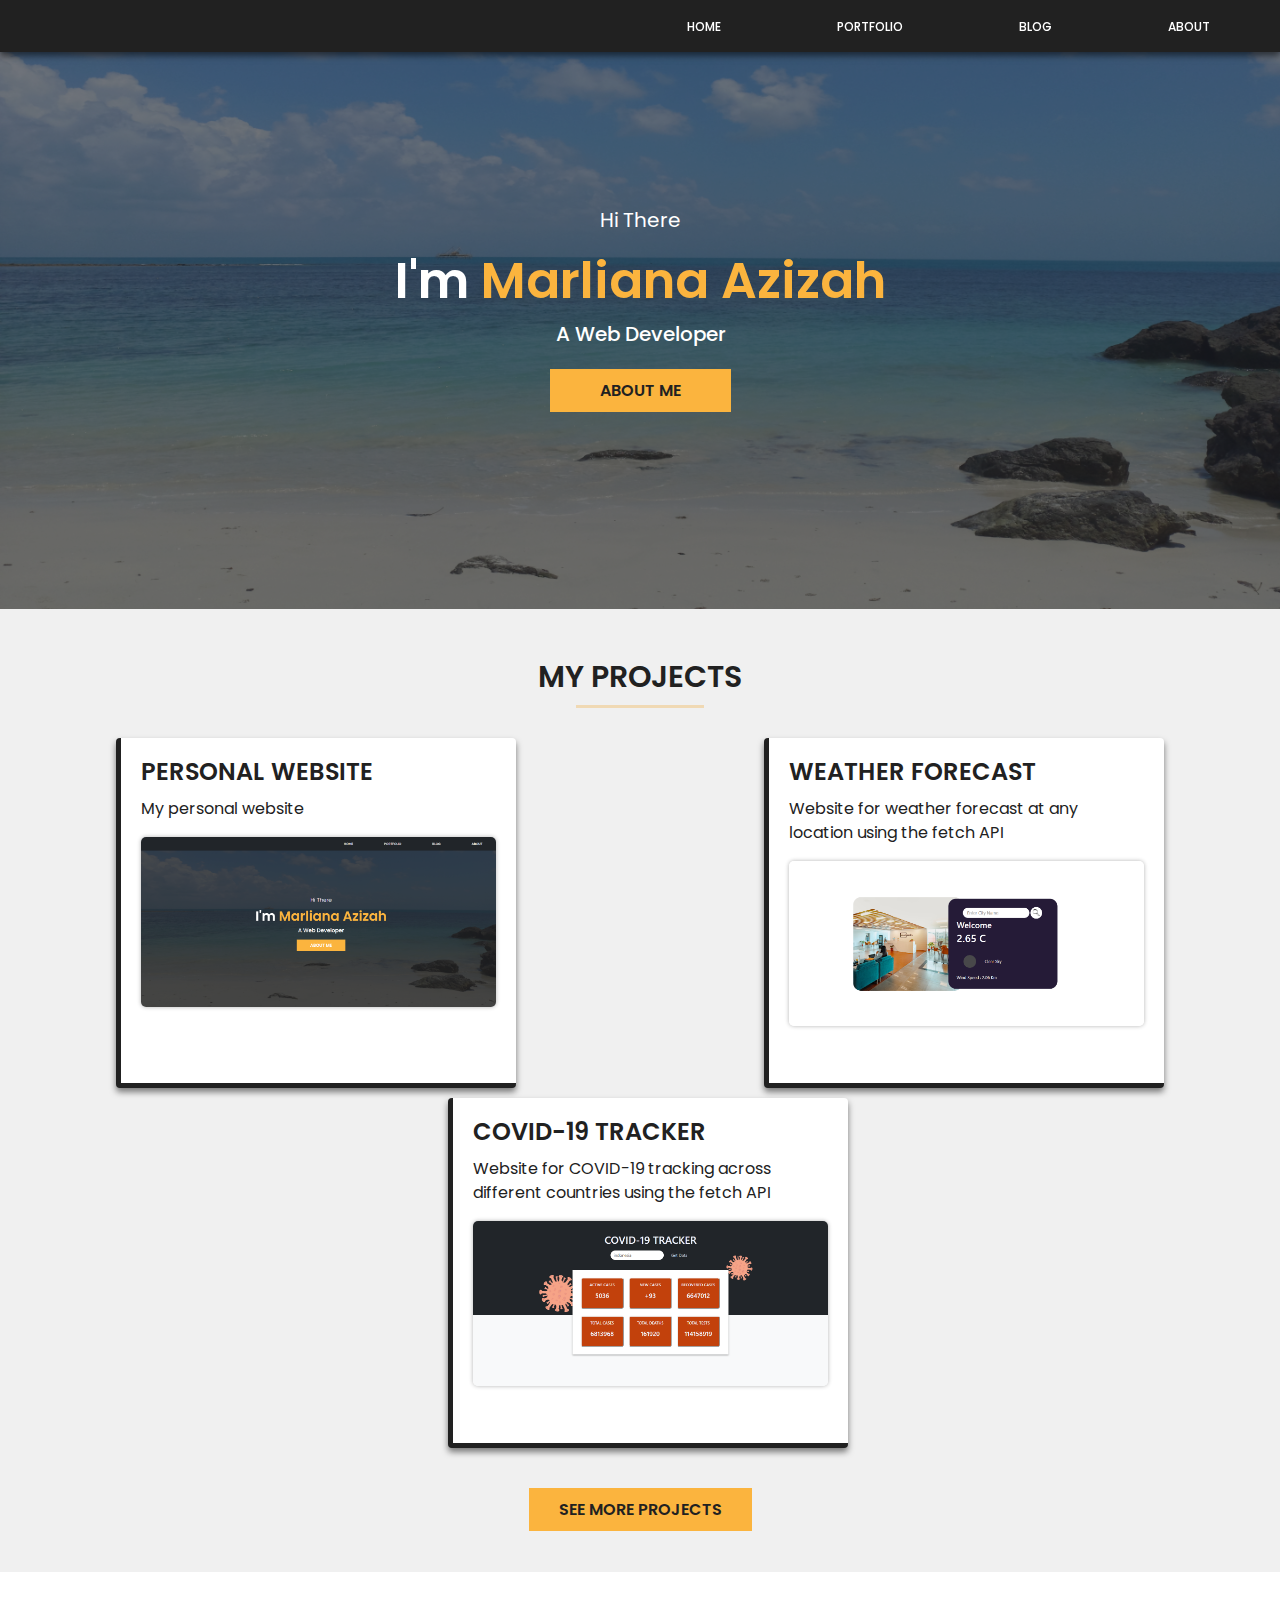
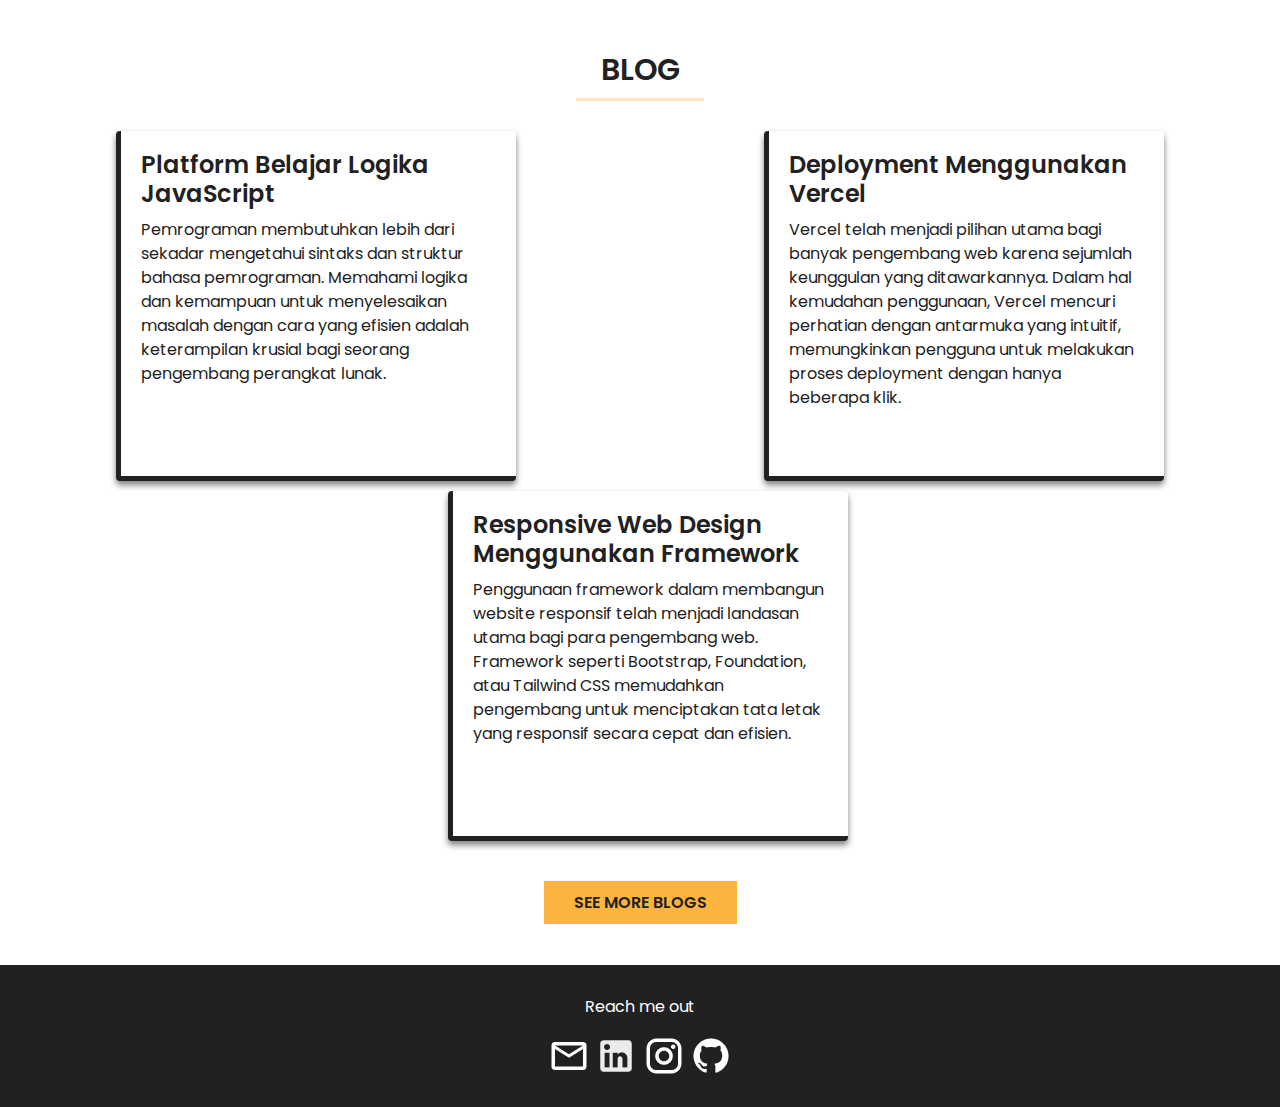
<file: index.html>
<!DOCTYPE html>
<html lang="en">
<head>
    <meta charset="UTF-8">
    <meta name="viewport" content="width=device-width, initial-scale=1.0">
    <link rel="stylesheet" href="./styles/style.css">
    <link rel="stylesheet" href="./styles/bootstrap.min.css">
    <title>Personal Website</title>
</head>
<body>
    <!-- Navbar -->
    <nav class="navbar navbar-expand-lg navbar-dark" id="my-navbar">
        <div class="container-fluid d-flex justify-content-end" >
            <button class="navbar-toggler" type="button" data-bs-toggle="collapse" data-bs-target="#navbarSupportedContent" aria-controls="navbarSupportedContent" aria-expanded="false" aria-label="Toggle navigation">
                <span class="navbar-toggler-icon"></span>
            </button>
            <div class="collapse navbar-collapse justify-content-end " id="navbarSupportedContent">
                <div class="right-align d-flex justify-content-center">
                    <ul class="navbar-nav " id="nav-li">
                        <li class="nav-item">
                            <a class="nav-link" aria-current="page" href="#">HOME</a>
                        </li>
                        <li class="nav-item">
                            <a class="nav-link" href="./pages/portfolio.html">PORTFOLIO</a>
                        </li>
                        <li class="nav-item">
                            <a class="nav-link" href="./pages/blog.html">BLOG</a>
                        </li>
                        <li class="nav-item">
                            <a class="nav-link" href="./pages/about.html">ABOUT</a>
                        </li>
                    </ul>
                </div>
            </div>
        </div>
    </nav>
    <div class="image-background">
        <img src="./assets/background.png" alt="Background image">
        <div class="overlay"></div>
        <div class="home">
            <p class="hai">Hi There</p>
            <h1>I'm <span>Marliana Azizah</span></h1>
            <p class="webdev">A Web Developer</p>
            <a href="./pages/about.html">ABOUT ME</a>
        </div>
    </div>
    <div class="portfolio">
        <h1>MY PROJECTS</h1>
        <hr class="custom-hr">
        <div class="card-group">
            <div class="card-link">
                <a href="https://github.com/merlinazh/personal-website">
                    <div class="card-konten">
                        <h3>PERSONAL WEBSITE</h3>
                        <p>My personal website</p>
                        <img src="./assets/portfolio-card-1.png" alt="">
                    </div>
                </a>
            </div>
            <div class="card-link">
                <a href="https://github.com/DimasSpr/Final-Project-4" target="_blank">
                    <div class="card-konten">
                        <h3>WEATHER FORECAST</h3>
                        <p>Website for weather forecast at any 
                            location using the fetch API</p>
                        <img src="./assets/portfolio-card-2.png" alt="">
                    </div>
                </a>
            </div>
            <div class="card-link">
                <a href="https://github.com/merlinazh/assignment-3">
                    <div class="card-konten">
                        <h3>COVID-19 TRACKER</h3>
                        <p>Website for COVID-19 tracking across
                            different countries using the fetch API</p>
                        <img src="./assets/portfolio-card-3.png" alt="">
                    </div>
                </a>
            </div>
        </div>
        <div class="button-project">
            <a href="./pages/portfolio.html">SEE MORE PROJECTS</a>
        </div>
    </div>
    <div class="blog">
        <h1>BLOG</h1>
        <hr class="custom-hr">
        <div class="card-group">
            <div class="card-link">
                <a href="./pages/blog-1.html">
                    <div class="card-konten">
                        <h3>Platform Belajar Logika JavaScript</h3>
                        <p>Pemrograman membutuhkan lebih dari sekadar mengetahui sintaks dan struktur bahasa pemrograman. Memahami logika dan kemampuan untuk 
                            menyelesaikan masalah dengan cara yang efisien adalah keterampilan krusial bagi seorang pengembang perangkat lunak.</p>
                    </div>
                </a>
            </div>
            <div class="card-link">
                <a href="./pages/blog-2.html">
                    <div class="card-konten">
                        <h3>Deployment Menggunakan Vercel</h3>
                        <p> Vercel telah menjadi pilihan utama bagi banyak pengembang web karena sejumlah keunggulan yang ditawarkannya. Dalam hal kemudahan penggunaan, 
                            Vercel mencuri perhatian dengan antarmuka yang intuitif, memungkinkan pengguna untuk melakukan proses deployment 
                            dengan hanya beberapa klik.</p>
                    </div>
                </a>
            </div>
            <div class="card-link">
                <a href="./pages/blog-3.html">
                    <div class="card-konten">
                        <h3>Responsive Web Design Menggunakan Framework</h3>
                        <p>Penggunaan framework dalam membangun website responsif telah menjadi landasan utama bagi para pengembang web. Framework seperti Bootstrap, Foundation, 
                            atau Tailwind CSS memudahkan pengembang untuk menciptakan tata letak yang responsif secara cepat dan efisien. 
                        </p>
                    </div>
                </a>
            </div>
        </div>
        <div class="button-project">
            <a href="./pages/blog.html">SEE MORE BLOGS</a>
        </div>
    </div>
    <footer>
        <p>Reach me out</p>
        <div class="icon-footer">
            <a href="mailto:marlianaazizah.id@gmail.com"><img src="./assets/email.png" alt="Email"></a>
            <a href="https://www.linkedin.com/in/marliana-azizah/"><img src="./assets/linkedin.png" alt="Linkedin"></a>
            <a href="https://www.instagram.com/merlin_azizah/"><img src="./assets/instagram.png" alt="Instagram"></a>
            <a href="https://github.com/merlinazh"><img src="./assets/github.png" alt="Github"></a>
        </div>
    </footer>
    <script src="./JS/bootstrap.bundle.min.js"></script>
</body>
</html>
</file>
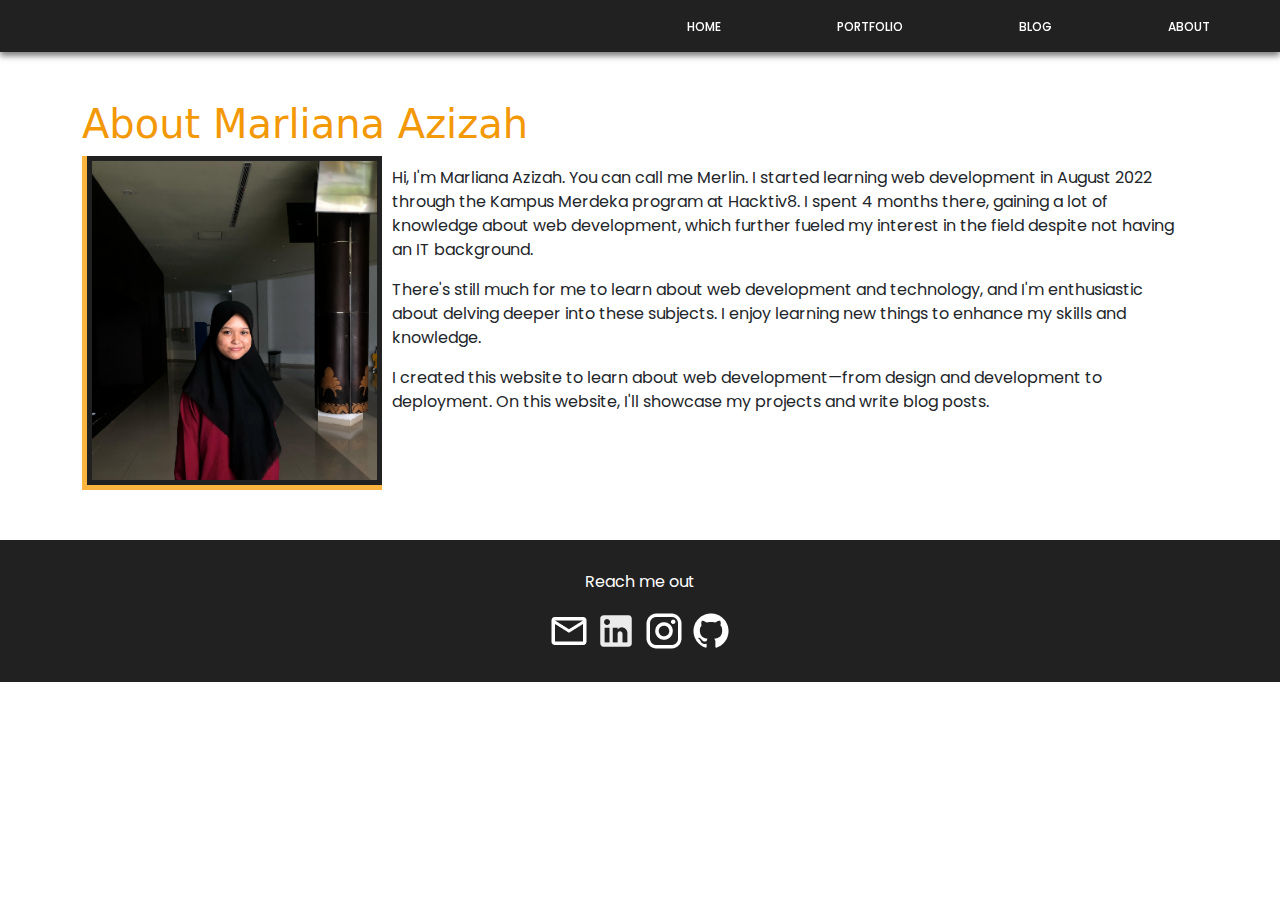
<file: HTML/about.html>
<!DOCTYPE html>
<html lang="en">
<head>
    <meta charset="UTF-8">
    <meta name="viewport" content="width=device-width, initial-scale=1.0">
    <title>About</title>
    <link rel="stylesheet" href="../CSS/style.css">
    <link rel="stylesheet" href="../CSS/bootstrap.min.css">
</head>
<body>
    <nav class="navbar navbar-expand-lg navbar-dark" id="my-navbar">
        <div class="container-fluid d-flex justify-content-end" >
            <button class="navbar-toggler" type="button" data-bs-toggle="collapse" data-bs-target="#navbarSupportedContent" aria-controls="navbarSupportedContent" aria-expanded="false" aria-label="Toggle navigation">
                <span class="navbar-toggler-icon"></span>
            </button>
            <div class="collapse navbar-collapse justify-content-end " id="navbarSupportedContent">
                <div class="right-align d-flex justify-content-center">
                    <ul class="navbar-nav " id="nav-li">
                        <li class="nav-item">
                            <a class="nav-link" aria-current="page" href="../index.html">HOME</a>
                        </li>
                        <li class="nav-item">
                            <a class="nav-link" href="./portfolio.html">PORTFOLIO</a>
                        </li>
                        <li class="nav-item">
                            <a class="nav-link" href="./blog.html">BLOG</a>
                        </li>
                        <li class="nav-item">
                            <a class="nav-link" href="./about.html">ABOUT</a>
                        </li>
                    </ul>
                </div>
            </div>
        </div>
    </nav>
    <div class="about-me container">
        <h1>About Marliana Azizah</h1>
        <div class="about-konten">
            <div class="about-image">
                <img src="../Assets/about-picture.jpg" alt="">
            </div>
            <div class="text-about">
                <p>
                Hi, I'm Marliana Azizah. You can call me Merlin. I started learning web development 
                in August 2022 through the Kampus Merdeka program at Hacktiv8. I spent 4 months there, 
                gaining a lot of knowledge about web development, which further fueled my interest in the field despite not having an IT background.
                </p>
                <p>
                There's still much for me to learn about web development and technology, and I'm enthusiastic about delving deeper into these subjects. 
                I enjoy learning new things to enhance my skills and knowledge.
                </p>
                <p>I created this website to learn about web development—from design and development to deployment. On this website, I'll showcase my projects 
                and write blog posts.</p>
            </div>
        </div>
    </div>
    <footer>
        <p>Reach me out</p>
        <div class="icon-footer">
            <a href="mailto:marlianaazizah.id@gmail.com"><img src="../Assets/email.png" alt="Email"></a>
            <a href="https://www.linkedin.com/in/marliana-azizah/"><img src="../Assets/linkedin.png" alt="Linkedin"></a>
            <a href="https://www.instagram.com/merlin_azizah/"><img src="../Assets/instagram.png" alt="Instagram"></a>
            <a href="https://github.com/merlinazh"><img src="../Assets/github.png" alt="Github"></a>
        </div>
    </footer>
   <script src="../JS/bootstrap.bundle.min.js"></script>
</body>
</html>
</file>
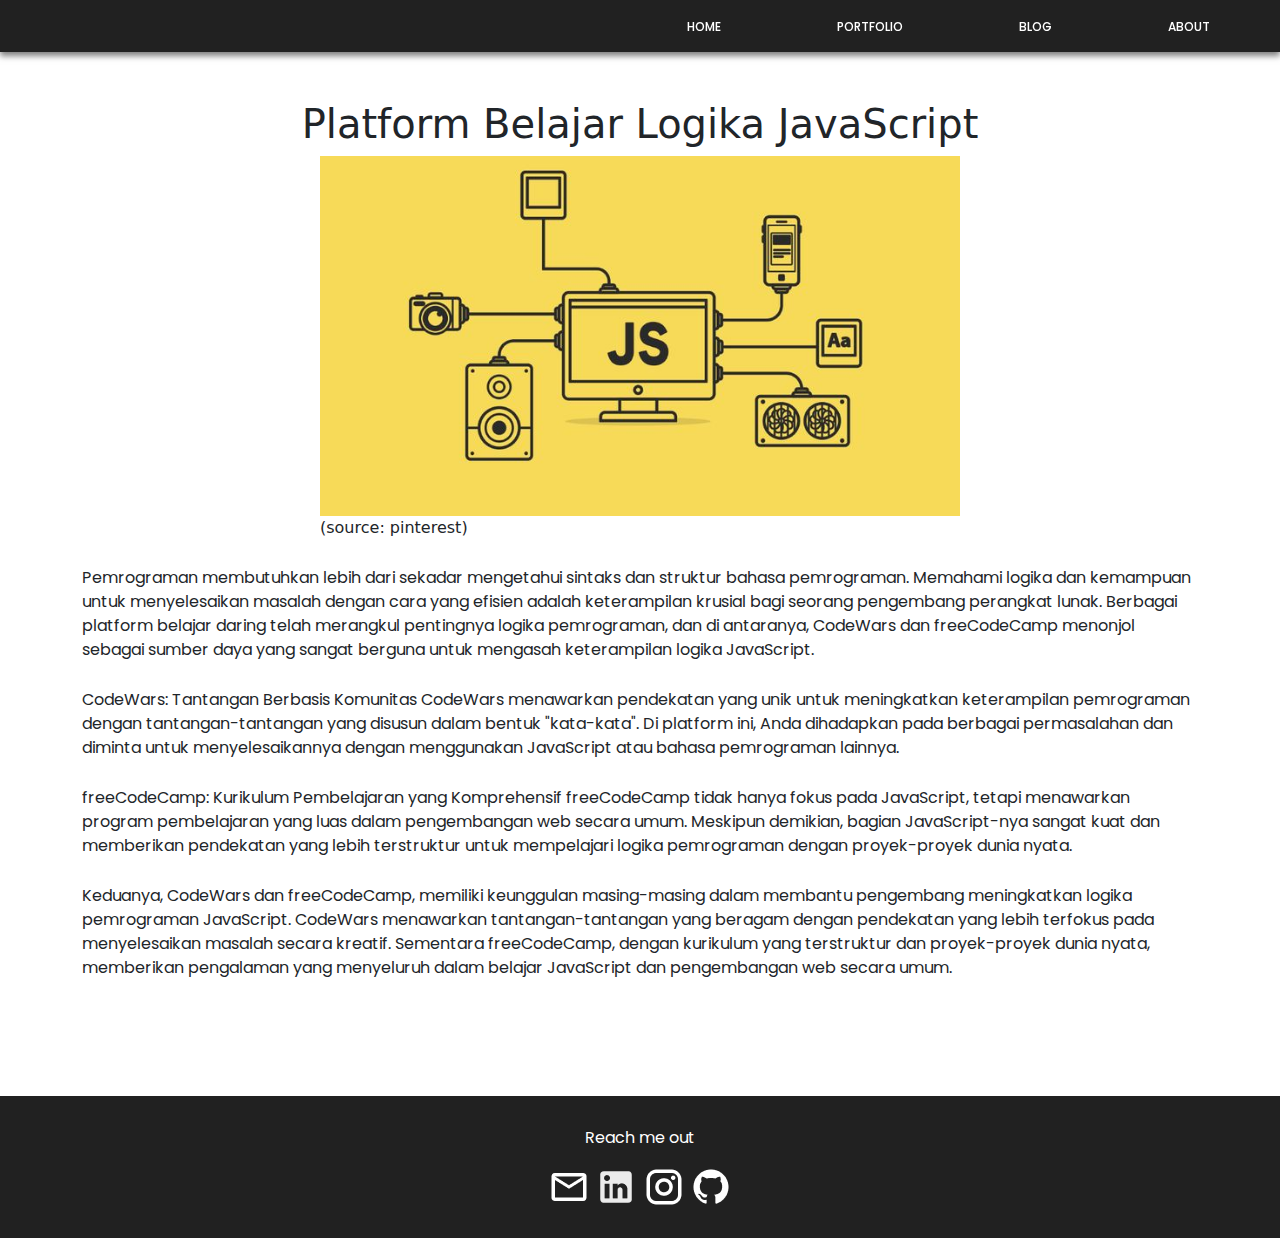
<file: HTML/blog-1.html>
<!DOCTYPE html>
<html lang="en">
<head>
    <meta charset="UTF-8">
    <meta name="viewport" content="width=device-width, initial-scale=1.0">
    <title>Platform Belajar Logika Javascript</title>
    <link rel="stylesheet" href="../CSS/style.css">
    <link rel="stylesheet" href="../CSS/bootstrap.min.css">
</head>
<body>
    <nav class="navbar navbar-expand-lg navbar-dark" id="my-navbar">
        <div class="container-fluid d-flex justify-content-end" >
            <button class="navbar-toggler" type="button" data-bs-toggle="collapse" data-bs-target="#navbarSupportedContent" aria-controls="navbarSupportedContent" aria-expanded="false" aria-label="Toggle navigation">
                <span class="navbar-toggler-icon"></span>
            </button>
            <div class="collapse navbar-collapse justify-content-end " id="navbarSupportedContent">
                <div class="right-align d-flex justify-content-center">
                    <ul class="navbar-nav " id="nav-li">
                        <li class="nav-item">
                            <a class="nav-link" aria-current="page" href="../index.html">HOME</a>
                        </li>
                        <li class="nav-item">
                            <a class="nav-link" href="./portfolio.html">PORTFOLIO</a>
                        </li>
                        <li class="nav-item">
                            <a class="nav-link" href="./blog.html">BLOG</a>
                        </li>
                        <li class="nav-item">
                            <a class="nav-link" href="./about.html">ABOUT</a>
                        </li>
                    </ul>
                </div>
            </div>
        </div>
    </nav>
    <div class="blog-page container">
        <h1>Platform Belajar Logika JavaScript</h1>
        <div class="blog-konten">
            <div class="blog-image">
                <img src="../Assets/logika-javascript.jpg" alt="">
                <p>(source: pinterest)</p>
            </div>
            <div class="text-blog">
                <p>
                    Pemrograman membutuhkan lebih dari sekadar mengetahui sintaks dan struktur bahasa pemrograman. Memahami logika dan kemampuan untuk 
                    menyelesaikan masalah dengan cara yang efisien adalah keterampilan krusial bagi seorang pengembang perangkat lunak.
                     Berbagai platform belajar daring telah merangkul pentingnya logika pemrograman, dan di antaranya, CodeWars dan 
                     freeCodeCamp menonjol sebagai sumber daya yang sangat berguna untuk mengasah keterampilan logika JavaScript.
                </p>
                <p>
                    CodeWars: Tantangan Berbasis Komunitas
                    CodeWars menawarkan pendekatan yang unik untuk meningkatkan keterampilan pemrograman dengan tantangan-tantangan yang disusun dalam bentuk "kata-kata". 
                    Di platform ini, Anda dihadapkan pada berbagai permasalahan dan diminta untuk menyelesaikannya dengan 
                    menggunakan JavaScript atau bahasa pemrograman lainnya.
                </p>
                <p>freeCodeCamp: Kurikulum Pembelajaran yang Komprehensif
                    freeCodeCamp tidak hanya fokus pada JavaScript, tetapi menawarkan program pembelajaran yang luas dalam pengembangan web secara umum. Meskipun demikian, 
                    bagian JavaScript-nya sangat kuat dan memberikan pendekatan yang lebih terstruktur untuk mempelajari logika 
                    pemrograman dengan proyek-proyek dunia nyata.</p>
                <p>
                    Keduanya, CodeWars dan freeCodeCamp, memiliki keunggulan masing-masing dalam membantu pengembang meningkatkan logika pemrograman JavaScript. 
                    CodeWars menawarkan tantangan-tantangan yang beragam dengan pendekatan yang lebih terfokus pada 
                    menyelesaikan masalah secara kreatif. Sementara freeCodeCamp, dengan kurikulum yang terstruktur dan proyek-proyek 
                    dunia nyata, memberikan pengalaman yang menyeluruh dalam belajar JavaScript dan pengembangan web secara umum.
                </p>
            </div>
        </div>
    </div>
    <footer>
        <p>Reach me out</p>
        <div class="icon-footer">
            <a href="mailto:marlianaazizah.id@gmail.com"><img src="../Assets/email.png" alt="Email"></a>
            <a href="https://www.linkedin.com/in/marliana-azizah/"><img src="../Assets/linkedin.png" alt="Linkedin"></a>
            <a href="https://www.instagram.com/merlin_azizah/"><img src="../Assets/instagram.png" alt="Instagram"></a>
            <a href="https://github.com/merlinazh"><img src="../Assets/github.png" alt="Github"></a>
        </div>
    </footer>
   <script src="../JS/bootstrap.bundle.min.js"></script>
</body>
</html>
</file>
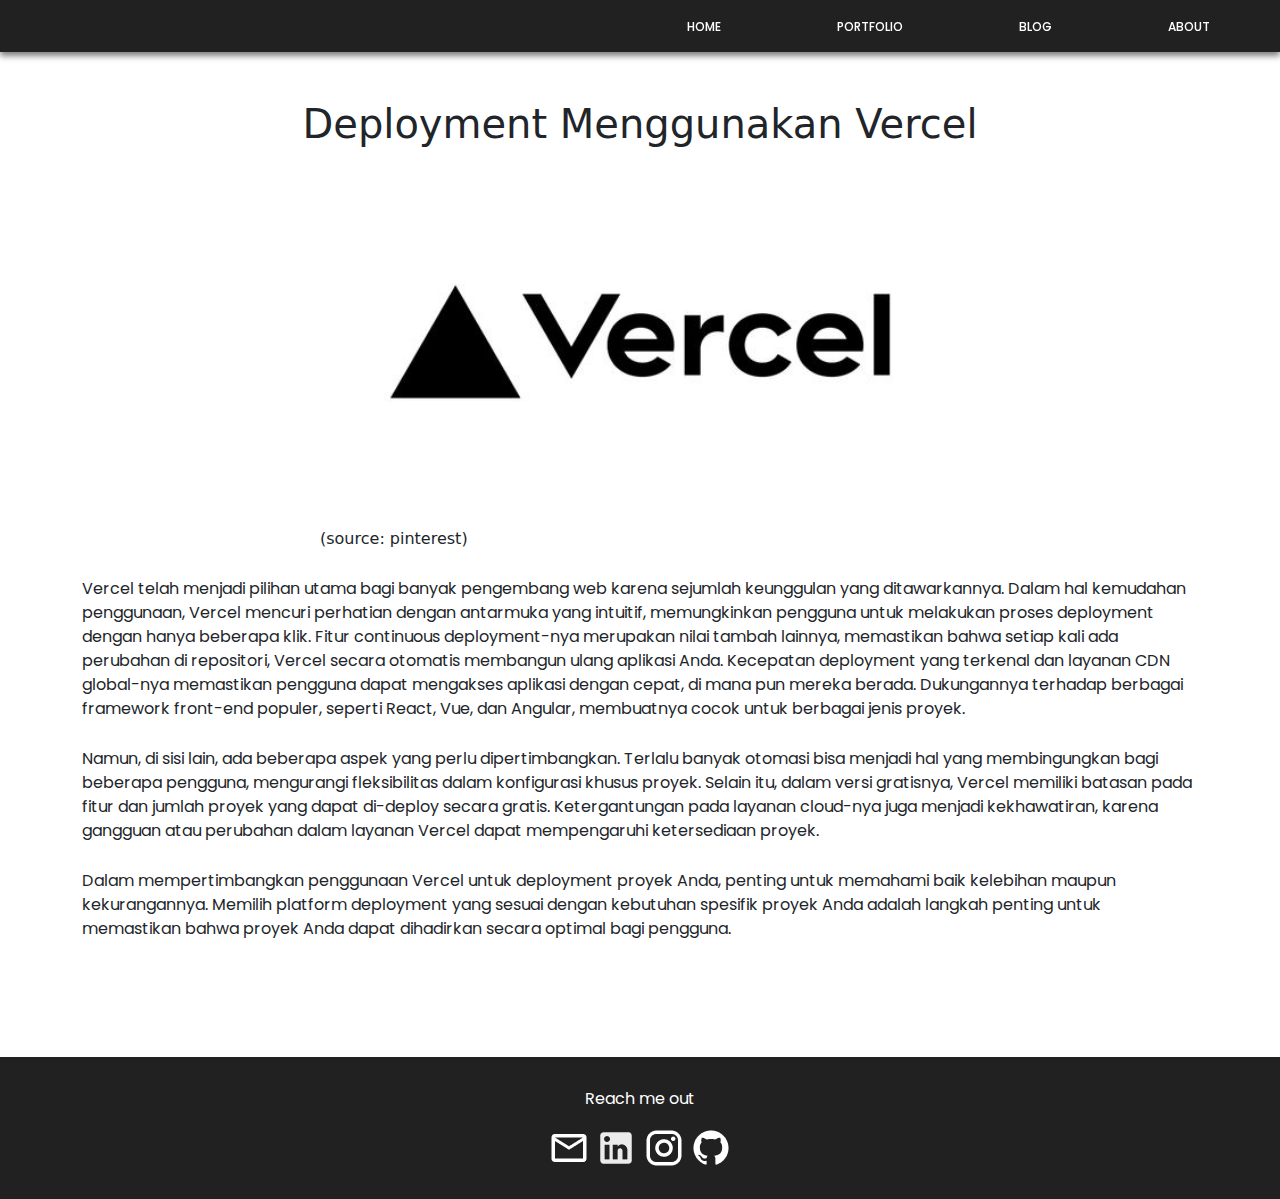
<file: HTML/blog-2.html>
<!DOCTYPE html>
<html lang="en">
<head>
    <meta charset="UTF-8">
    <meta name="viewport" content="width=device-width, initial-scale=1.0">
    <title>Deployment Menggunakan Vercel</title>
    <link rel="stylesheet" href="../CSS/style.css">
    <link rel="stylesheet" href="../CSS/bootstrap.min.css">
</head>
<body>
    <nav class="navbar navbar-expand-lg navbar-dark" id="my-navbar">
        <div class="container-fluid d-flex justify-content-end" >
            <button class="navbar-toggler" type="button" data-bs-toggle="collapse" data-bs-target="#navbarSupportedContent" aria-controls="navbarSupportedContent" aria-expanded="false" aria-label="Toggle navigation">
                <span class="navbar-toggler-icon"></span>
            </button>
            <div class="collapse navbar-collapse justify-content-end " id="navbarSupportedContent">
                <div class="right-align d-flex justify-content-center">
                    <ul class="navbar-nav " id="nav-li">
                        <li class="nav-item">
                            <a class="nav-link" aria-current="page" href="../index.html">HOME</a>
                        </li>
                        <li class="nav-item">
                            <a class="nav-link" href="./portfolio.html">PORTFOLIO</a>
                        </li>
                        <li class="nav-item">
                            <a class="nav-link" href="./blog.html">BLOG</a>
                        </li>
                        <li class="nav-item">
                            <a class="nav-link" href="./about.html">ABOUT</a>
                        </li>
                    </ul>
                </div>
            </div>
        </div>
    </nav>
    <div class="blog-page container">
        <h1>Deployment Menggunakan Vercel</h1>
        <div class="blog-konten">
            <div class="blog-image">
                <img src="../Assets/vercel.jpg" alt="">
                <p>(source: pinterest)</p>
            </div>
            <div class="text-blog">
                <p>
                    Vercel telah menjadi pilihan utama bagi banyak pengembang web karena sejumlah keunggulan yang ditawarkannya. Dalam hal kemudahan penggunaan, 
                    Vercel mencuri perhatian dengan antarmuka yang intuitif, memungkinkan pengguna untuk melakukan proses deployment 
                    dengan hanya beberapa klik. Fitur continuous deployment-nya merupakan nilai tambah lainnya, memastikan bahwa
                     setiap kali ada perubahan di repositori, Vercel secara otomatis membangun ulang aplikasi Anda. Kecepatan
                      deployment yang terkenal dan layanan CDN global-nya memastikan pengguna dapat mengakses aplikasi dengan cepat, 
                      di mana pun mereka berada. Dukungannya terhadap berbagai framework front-end populer, seperti React, Vue, dan 
                      Angular, membuatnya cocok untuk berbagai jenis proyek.
                </p>
                <p>
                    Namun, di sisi lain, ada beberapa aspek yang perlu dipertimbangkan. Terlalu banyak otomasi bisa menjadi hal yang membingungkan bagi beberapa pengguna, 
                    mengurangi fleksibilitas dalam konfigurasi khusus proyek. Selain itu, dalam versi gratisnya, 
                    Vercel memiliki batasan pada fitur dan jumlah proyek yang dapat di-deploy secara gratis. Ketergantungan 
                    pada layanan cloud-nya juga menjadi kekhawatiran, karena gangguan atau perubahan dalam layanan Vercel 
                    dapat mempengaruhi ketersediaan proyek.
                </p>
                <p>Dalam mempertimbangkan penggunaan Vercel untuk deployment proyek Anda, penting untuk memahami baik kelebihan maupun kekurangannya. 
                    Memilih platform deployment yang sesuai dengan kebutuhan spesifik proyek Anda adalah langkah penting
                     untuk memastikan bahwa proyek Anda dapat dihadirkan secara optimal bagi pengguna.</p>
            </div>
        </div>
    </div>
    <footer>
        <p>Reach me out</p>
        <div class="icon-footer">
            <a href="mailto:marlianaazizah.id@gmail.com"><img src="../Assets/email.png" alt="Email"></a>
            <a href="https://www.linkedin.com/in/marliana-azizah/"><img src="../Assets/linkedin.png" alt="Linkedin"></a>
            <a href="https://www.instagram.com/merlin_azizah/"><img src="../Assets/instagram.png" alt="Instagram"></a>
            <a href="https://github.com/merlinazh"><img src="../Assets/github.png" alt="Github"></a>
        </div>
    </footer>
   <script src="../JS/bootstrap.bundle.min.js"></script>
</body>
</html>
</file>
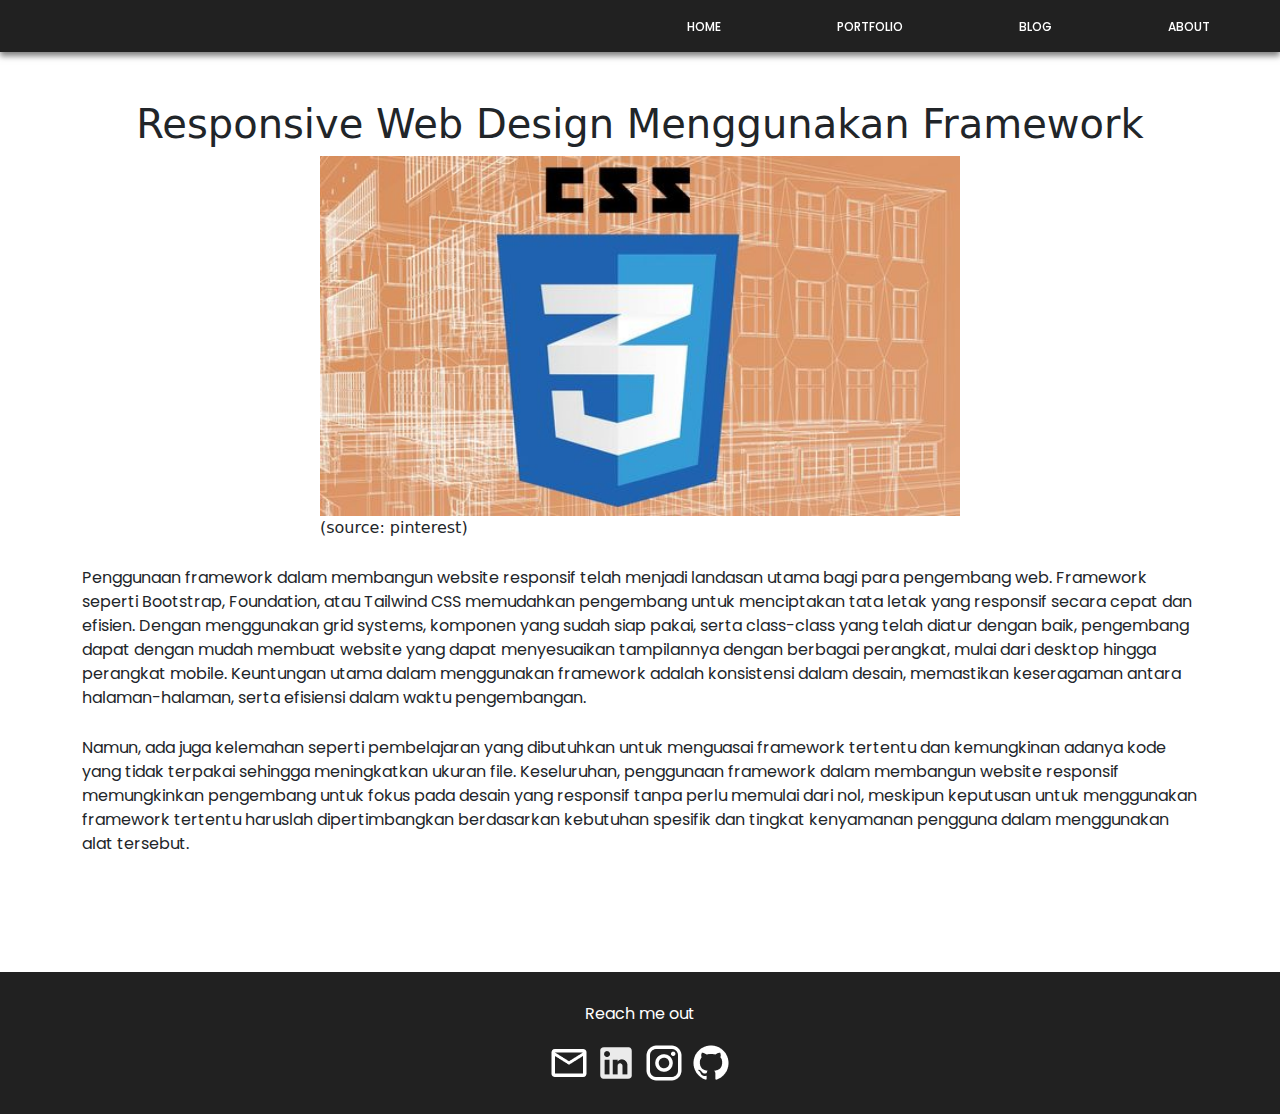
<file: HTML/blog-3.html>
<!DOCTYPE html>
<html lang="en">
<head>
    <meta charset="UTF-8">
    <meta name="viewport" content="width=device-width, initial-scale=1.0">
    <title>Responsive Web Design Menggunakan Framework</title>
    <link rel="stylesheet" href="../CSS/style.css">
    <link rel="stylesheet" href="../CSS/bootstrap.min.css">
</head>
<body>
    <nav class="navbar navbar-expand-lg navbar-dark" id="my-navbar">
        <div class="container-fluid d-flex justify-content-end" >
            <button class="navbar-toggler" type="button" data-bs-toggle="collapse" data-bs-target="#navbarSupportedContent" aria-controls="navbarSupportedContent" aria-expanded="false" aria-label="Toggle navigation">
                <span class="navbar-toggler-icon"></span>
            </button>
            <div class="collapse navbar-collapse justify-content-end " id="navbarSupportedContent">
                <div class="right-align d-flex justify-content-center">
                    <ul class="navbar-nav " id="nav-li">
                        <li class="nav-item">
                            <a class="nav-link" aria-current="page" href="../index.html">HOME</a>
                        </li>
                        <li class="nav-item">
                            <a class="nav-link" href="./portfolio.html">PORTFOLIO</a>
                        </li>
                        <li class="nav-item">
                            <a class="nav-link" href="./blog.html">BLOG</a>
                        </li>
                        <li class="nav-item">
                            <a class="nav-link" href="./about.html">ABOUT</a>
                        </li>
                    </ul>
                </div>
            </div>
        </div>
    </nav>
    <div class="blog-page container">
        <h1>Responsive Web Design Menggunakan Framework</h1>
        <div class="blog-konten">
            <div class="blog-image">
                <img src="../Assets/css.jpg" alt="">
                <p>(source: pinterest)</p>
            </div>
            <div class="text-blog">
                <p>
                    Penggunaan framework dalam membangun website responsif telah menjadi landasan utama bagi para pengembang web. Framework seperti Bootstrap, Foundation, 
                    atau Tailwind CSS memudahkan pengembang untuk menciptakan tata letak yang responsif secara cepat dan efisien. 
                    Dengan menggunakan grid systems, komponen yang sudah siap pakai, serta class-class yang telah diatur dengan baik, 
                    pengembang dapat dengan mudah membuat website yang dapat menyesuaikan tampilannya dengan berbagai perangkat, mulai 
                    dari desktop hingga perangkat mobile. Keuntungan utama dalam menggunakan framework adalah konsistensi dalam desain, memastikan keseragaman antara halaman-halaman, serta efisiensi dalam waktu pengembangan. 
                </p>
                <p>
                    Namun, ada juga kelemahan seperti pembelajaran yang dibutuhkan untuk menguasai framework tertentu dan kemungkinan adanya kode yang tidak terpakai sehingga meningkatkan ukuran file. Keseluruhan, 
                    penggunaan framework dalam membangun website responsif memungkinkan pengembang untuk fokus pada desain 
                    yang responsif tanpa perlu memulai dari nol, meskipun keputusan untuk menggunakan framework tertentu haruslah 
                    dipertimbangkan berdasarkan kebutuhan spesifik dan tingkat kenyamanan pengguna dalam menggunakan alat tersebut.
                </p>
            </div>
        </div>
    </div>
    <footer>
        <p>Reach me out</p>
        <div class="icon-footer">
            <a href="mailto:marlianaazizah.id@gmail.com"><img src="../Assets/email.png" alt="Email"></a>
            <a href="https://www.linkedin.com/in/marliana-azizah/"><img src="../Assets/linkedin.png" alt="Linkedin"></a>
            <a href="https://www.instagram.com/merlin_azizah/"><img src="../Assets/instagram.png" alt="Instagram"></a>
            <a href="https://github.com/merlinazh"><img src="../Assets/github.png" alt="Github"></a>
        </div>
    </footer>
   <script src="../JS/bootstrap.bundle.min.js"></script>
</body>
</html>
</file>
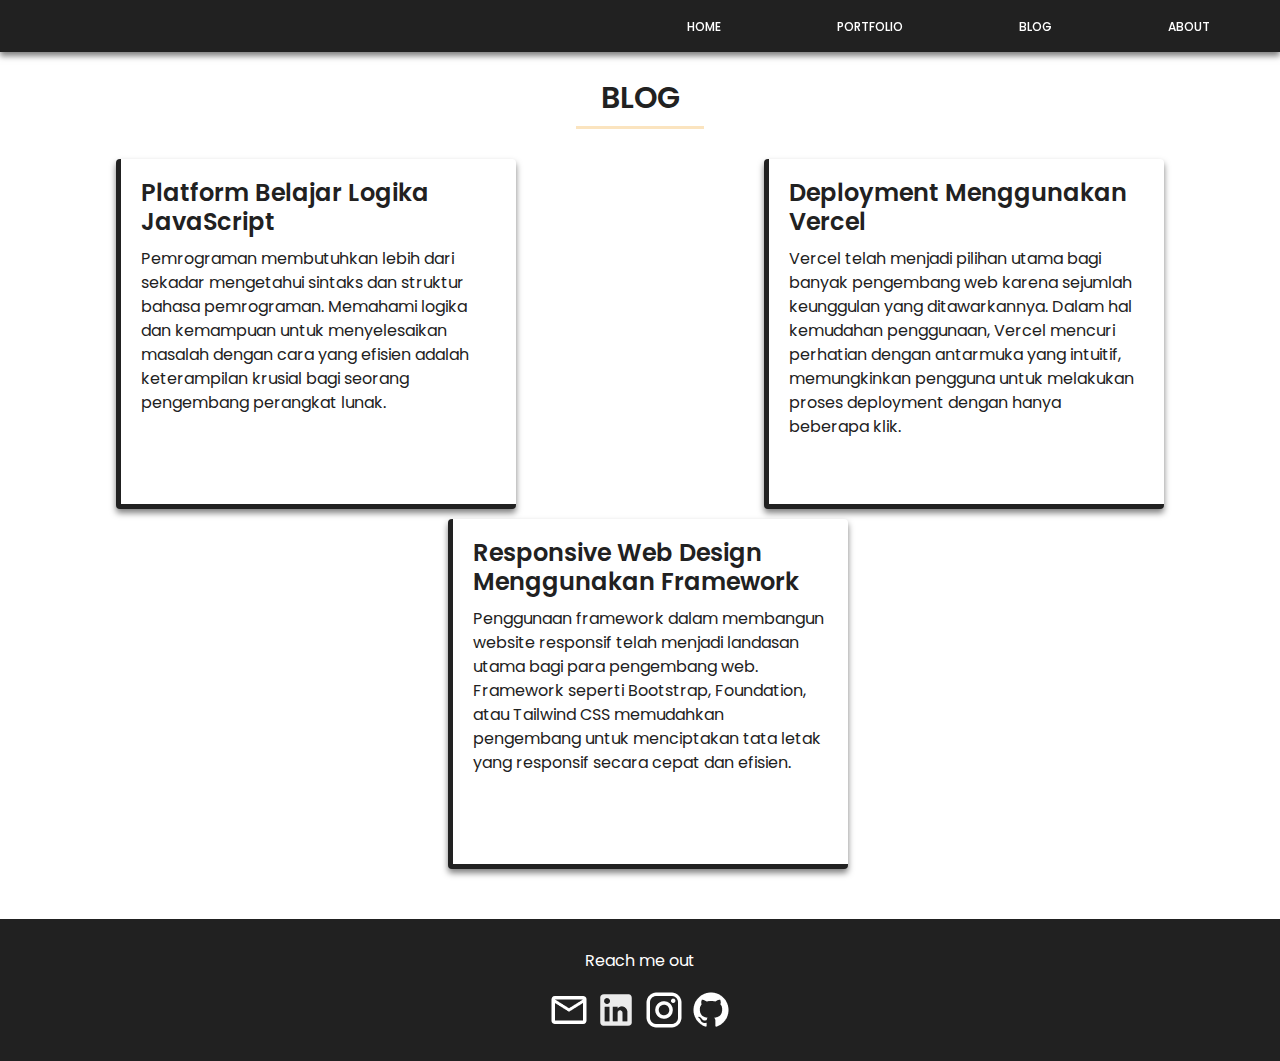
<file: HTML/blog.html>
<!DOCTYPE html>
<html lang="en">
<head>
    <meta charset="UTF-8">
    <meta name="viewport" content="width=device-width, initial-scale=1.0">
    <link rel="stylesheet" href="../CSS/style.css">
    <link rel="stylesheet" href="../CSS/bootstrap.min.css">
    <title>Document</title>
</head>
<body>
    <nav class="navbar navbar-expand-lg navbar-dark" id="my-navbar">
        <div class="container-fluid d-flex justify-content-end" >
            <button class="navbar-toggler" type="button" data-bs-toggle="collapse" data-bs-target="#navbarSupportedContent" aria-controls="navbarSupportedContent" aria-expanded="false" aria-label="Toggle navigation">
                <span class="navbar-toggler-icon"></span>
            </button>
            <div class="collapse navbar-collapse justify-content-end " id="navbarSupportedContent">
                <div class="right-align d-flex justify-content-center">
                    <ul class="navbar-nav " id="nav-li">
                        <li class="nav-item">
                            <a class="nav-link" aria-current="page" href="../index.html">HOME</a>
                        </li>
                        <li class="nav-item">
                            <a class="nav-link" href="./portfolio.html">PORTFOLIO</a>
                        </li>
                        <li class="nav-item">
                            <a class="nav-link" href="./blog.html">BLOG</a>
                        </li>
                        <li class="nav-item">
                            <a class="nav-link" href="./about.html">ABOUT</a>
                        </li>
                    </ul>
                </div>
            </div>
        </div>
    </nav>
    <div class="blog">
        <h1>BLOG</h1>
        <hr class="custom-hr">
        <div class="card-group">
            <div class="card-link">
                <a href="./blog-1.html">
                    <div class="card-konten">
                        <h3>Platform Belajar Logika JavaScript</h3>
                        <p>Pemrograman membutuhkan lebih dari sekadar mengetahui sintaks dan struktur bahasa pemrograman. Memahami logika dan kemampuan untuk 
                            menyelesaikan masalah dengan cara yang efisien adalah keterampilan krusial bagi seorang pengembang perangkat lunak.</p>
                    </div>
                </a>
            </div>
            <div class="card-link">
                <a href="./blog-2.html">
                    <div class="card-konten">
                        <h3>Deployment Menggunakan Vercel</h3>
                        <p> Vercel telah menjadi pilihan utama bagi banyak pengembang web karena sejumlah keunggulan yang ditawarkannya. Dalam hal kemudahan penggunaan, 
                            Vercel mencuri perhatian dengan antarmuka yang intuitif, memungkinkan pengguna untuk melakukan proses deployment 
                            dengan hanya beberapa klik.</p>
                    </div>
                </a>
            </div>
            <div class="card-link">
                <a href="./blog-3.html">
                    <div class="card-konten">
                        <h3>Responsive Web Design Menggunakan Framework</h3>
                        <p>Penggunaan framework dalam membangun website responsif telah menjadi landasan utama bagi para pengembang web. Framework seperti Bootstrap, Foundation, 
                            atau Tailwind CSS memudahkan pengembang untuk menciptakan tata letak yang responsif secara cepat dan efisien. 
                            </p>
                    </div>
                </a>
            </div>
        </div>
    </div>
    <footer>
        <p>Reach me out</p>
        <div class="icon-footer">
            <a href="mailto:marlianaazizah.id@gmail.com"><img src="../Assets/email.png" alt="Email"></a>
            <a href="https://www.linkedin.com/in/marliana-azizah/"><img src="../Assets/linkedin.png" alt="Linkedin"></a>
            <a href="https://www.instagram.com/merlin_azizah/"><img src="../Assets/instagram.png" alt="Instagram"></a>
            <a href="https://github.com/merlinazh"><img src="../Assets/github.png" alt="Github"></a>
        </div>
    </footer>
    <script src="../JS/bootstrap.bundle.min.js"></script>
</body>
</html>
</file>
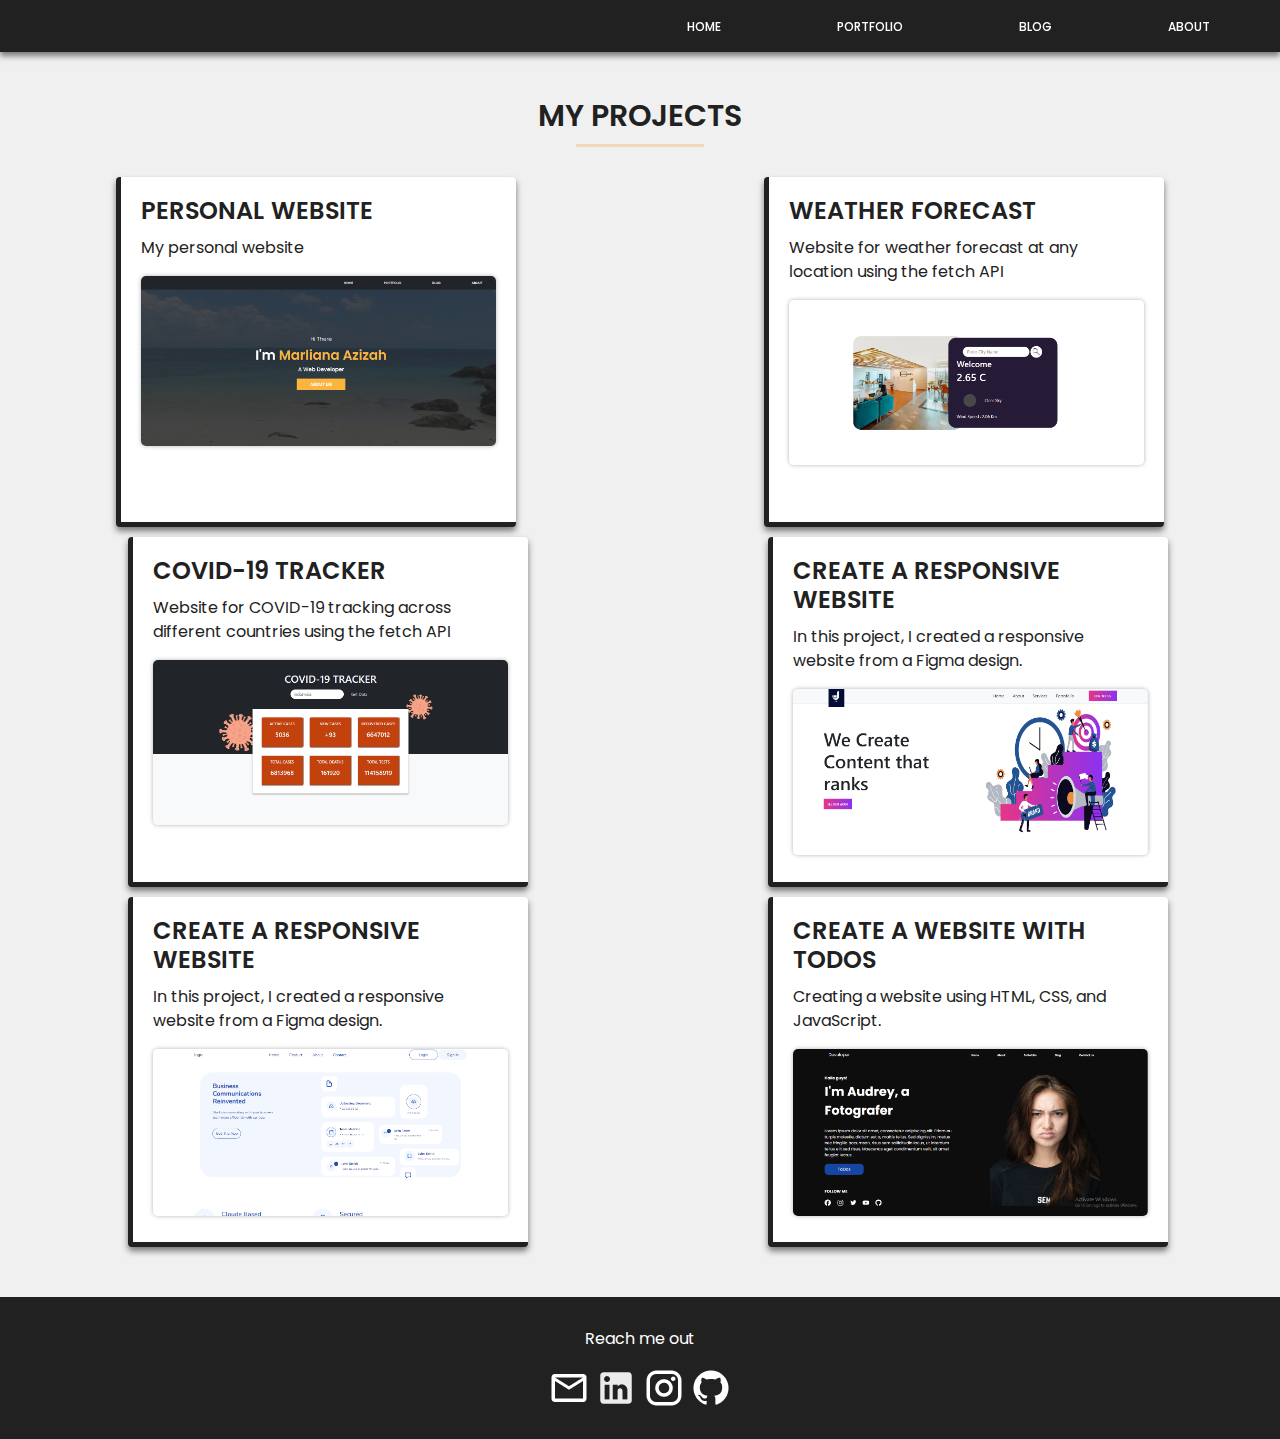
<file: HTML/portfolio.html>
<!DOCTYPE html>
<html lang="en">
<head>
    <meta charset="UTF-8">
    <meta name="viewport" content="width=device-width, initial-scale=1.0">
    <link rel="stylesheet" href="../CSS/style.css">
    <link rel="stylesheet" href="../CSS/bootstrap.min.css">
    <title>Portfolio</title>
</head>
<body>
    <nav class="navbar navbar-expand-lg navbar-dark" id="my-navbar">
        <div class="container-fluid d-flex justify-content-end" >
            <button class="navbar-toggler" type="button" data-bs-toggle="collapse" data-bs-target="#navbarSupportedContent" aria-controls="navbarSupportedContent" aria-expanded="false" aria-label="Toggle navigation">
                <span class="navbar-toggler-icon"></span>
            </button>
            <div class="collapse navbar-collapse justify-content-end " id="navbarSupportedContent">
                <div class="right-align d-flex justify-content-center">
                    <ul class="navbar-nav " id="nav-li">
                        <li class="nav-item">
                            <a class="nav-link" aria-current="page" href="../index.html">HOME</a>
                        </li>
                        <li class="nav-item">
                            <a class="nav-link" href="./portfolio.html">PORTFOLIO</a>
                        </li>
                        <li class="nav-item">
                            <a class="nav-link" href="./blog.html">BLOG</a>
                        </li>
                        <li class="nav-item">
                            <a class="nav-link" href="../HTML/about.html">ABOUT</a>
                        </li>
                    </ul>
                </div>
            </div>
        </div>
    </nav>
    <div class="portfolio pt-5">
        <h1>MY PROJECTS</h1>
        <hr class="custom-hr">
        <div class="card-group">
            <div class="card-link">
                <a href="">
                    <div class="card-konten">
                        <h3>PERSONAL WEBSITE</h3>
                        <p>My personal website</p>
                        <img src="../Assets/portfolio-card-1.png" alt="">
                    </div>
                </a>
            </div>
            <div class="card-link">
                <a href="https://github.com/DimasSpr/Final-Project-4" target="_blank">
                    <div class="card-konten">
                        <h3>WEATHER FORECAST</h3>
                        <p>Website for weather forecast at any 
                            location using the fetch API</p>
                        <img src="../Assets/portfolio-card-2.png" alt="">
                    </div>
                </a>
            </div>
            <div class="card-link">
                <a href="https://github.com/merlinazh/assignment-3">
                    <div class="card-konten">
                        <h3>COVID-19 TRACKER</h3>
                        <p>Website for COVID-19 tracking across
                            different countries using the fetch API</p>
                        <img src="../Assets/portfolio-card-3.png" alt="">
                    </div>
                </a>
            </div>
            <div class="card-link">
                <a href="https://github.com/DimasSpr/FINAL-PROJECT-3">
                    <div class="card-konten">
                        <h3>CREATE A RESPONSIVE WEBSITE</h3>
                        <p>In this project, I created a responsive website 
                            from a Figma design.</p>
                        <img src="../Assets/portfolio-card-4.png" alt="">
                    </div>
                </a>
            </div>
            <div class="card-link">
                <a href="https://github.com/DimasSpr/FINAL-PROJECT-2">
                    <div class="card-konten">
                        <h3>CREATE A RESPONSIVE WEBSITE</h3>
                        <p>In this project, I created a responsive website 
                            from a Figma design.</p>
                        <img src="../Assets/portfolio-card-5.png" alt="">
                    </div>
                </a>
            </div>
            <div class="card-link">
                <a href="https://github.com/merlinazh/final_project_1">
                    <div class="card-konten">
                        <h3>CREATE A WEBSITE WITH TODOS</h3>
                        <p>Creating a website using HTML, CSS, and JavaScript.</p>
                        <img src="../Assets/portfolio-card-6.png" alt="">
                    </div>
                </a>
            </div>
        </div>
    </div>
    <footer>
        <p>Reach me out</p>
        <div class="icon-footer">
            <a href="mailto:marlianaazizah.id@gmail.com"><img src="../Assets/email.png" alt="Email"></a>
            <a href="https://www.linkedin.com/in/marliana-azizah/"><img src="../Assets/linkedin.png" alt="Linkedin"></a>
            <a href="https://www.instagram.com/merlin_azizah/"><img src="../Assets/instagram.png" alt="Instagram"></a>
            <a href="https://github.com/merlinazh"><img src="../Assets/github.png" alt="Github"></a>
        </div>
    </footer>
    <script src="../JS/bootstrap.bundle.min.js"></script>
</body>
</html>
</file>
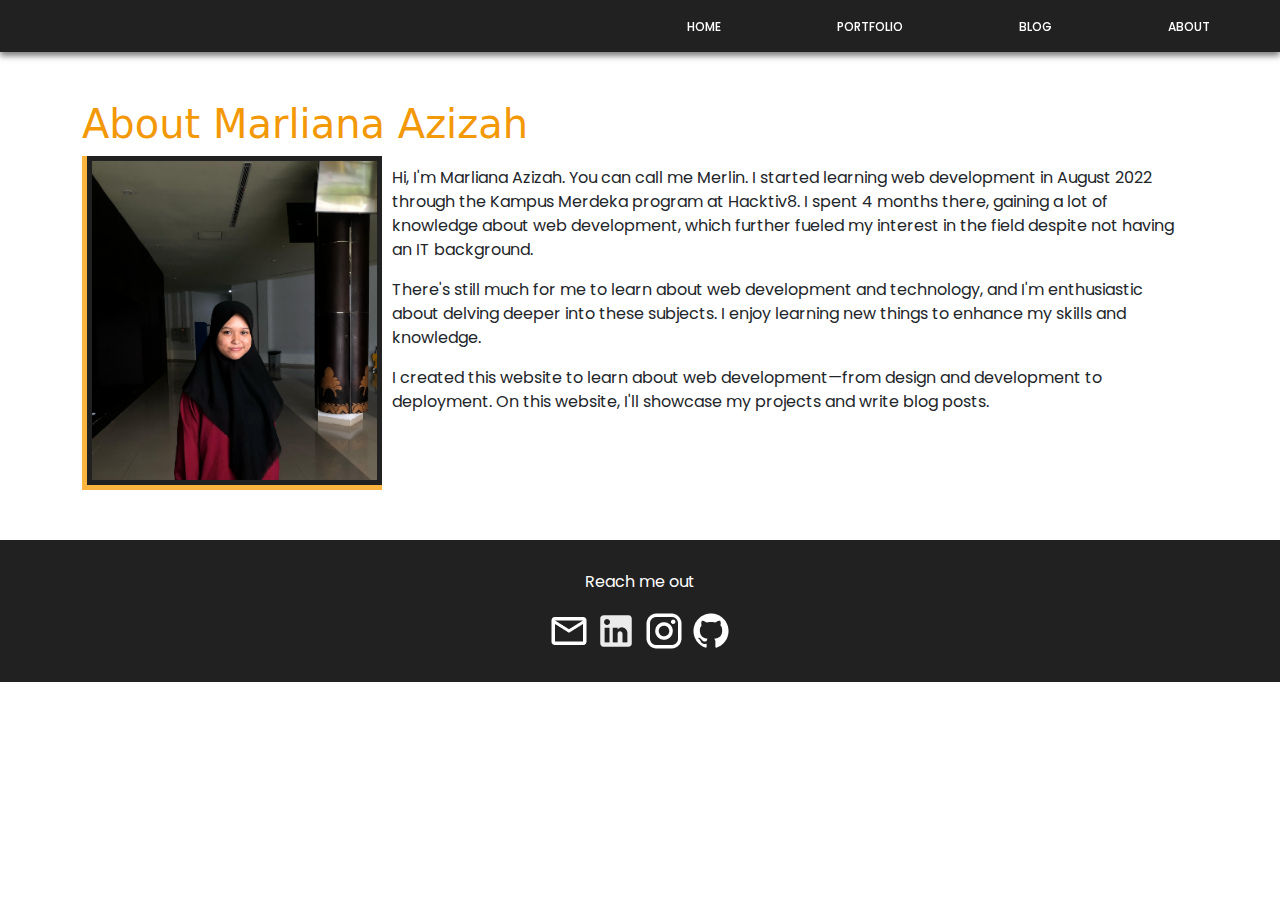
<file: pages/about.html>
<!DOCTYPE html>
<html lang="en">
<head>
    <meta charset="UTF-8">
    <meta name="viewport" content="width=device-width, initial-scale=1.0">
    <title>About</title>
    <link rel="stylesheet" href="../styles/style.css">
    <link rel="stylesheet" href="../styles/bootstrap.min.css">
</head>
<body>
    <nav class="navbar navbar-expand-lg navbar-dark" id="my-navbar">
        <div class="container-fluid d-flex justify-content-end" >
            <button class="navbar-toggler" type="button" data-bs-toggle="collapse" data-bs-target="#navbarSupportedContent" aria-controls="navbarSupportedContent" aria-expanded="false" aria-label="Toggle navigation">
                <span class="navbar-toggler-icon"></span>
            </button>
            <div class="collapse navbar-collapse justify-content-end " id="navbarSupportedContent">
                <div class="right-align d-flex justify-content-center">
                    <ul class="navbar-nav " id="nav-li">
                        <li class="nav-item">
                            <a class="nav-link" aria-current="page" href="../index.html">HOME</a>
                        </li>
                        <li class="nav-item">
                            <a class="nav-link" href="./portfolio.html">PORTFOLIO</a>
                        </li>
                        <li class="nav-item">
                            <a class="nav-link" href="./blog.html">BLOG</a>
                        </li>
                        <li class="nav-item">
                            <a class="nav-link" href="./about.html">ABOUT</a>
                        </li>
                    </ul>
                </div>
            </div>
        </div>
    </nav>
    <div class="about-me container">
        <h1>About Marliana Azizah</h1>
        <div class="about-konten">
            <div class="about-image">
                <img src="../assets/about-picture.jpg" alt="">
            </div>
            <div class="text-about">
                <p>
                Hi, I'm Marliana Azizah. You can call me Merlin. I started learning web development 
                in August 2022 through the Kampus Merdeka program at Hacktiv8. I spent 4 months there, 
                gaining a lot of knowledge about web development, which further fueled my interest in the field despite not having an IT background.
                </p>
                <p>
                There's still much for me to learn about web development and technology, and I'm enthusiastic about delving deeper into these subjects. 
                I enjoy learning new things to enhance my skills and knowledge.
                </p>
                <p>I created this website to learn about web development—from design and development to deployment. On this website, I'll showcase my projects 
                and write blog posts.</p>
            </div>
        </div>
    </div>
    <footer>
        <p>Reach me out</p>
        <div class="icon-footer">
            <a href="mailto:marlianaazizah.id@gmail.com"><img src="../assets/email.png" alt="Email"></a>
            <a href="https://www.linkedin.com/in/marliana-azizah/"><img src="../assets/linkedin.png" alt="Linkedin"></a>
            <a href="https://www.instagram.com/merlin_azizah/"><img src="../assets/instagram.png" alt="Instagram"></a>
            <a href="https://github.com/merlinazh"><img src="../assets/github.png" alt="Github"></a>
        </div>
    </footer>
   <script src="../JS/bootstrap.bundle.min.js"></script>
</body>
</html>
</file>
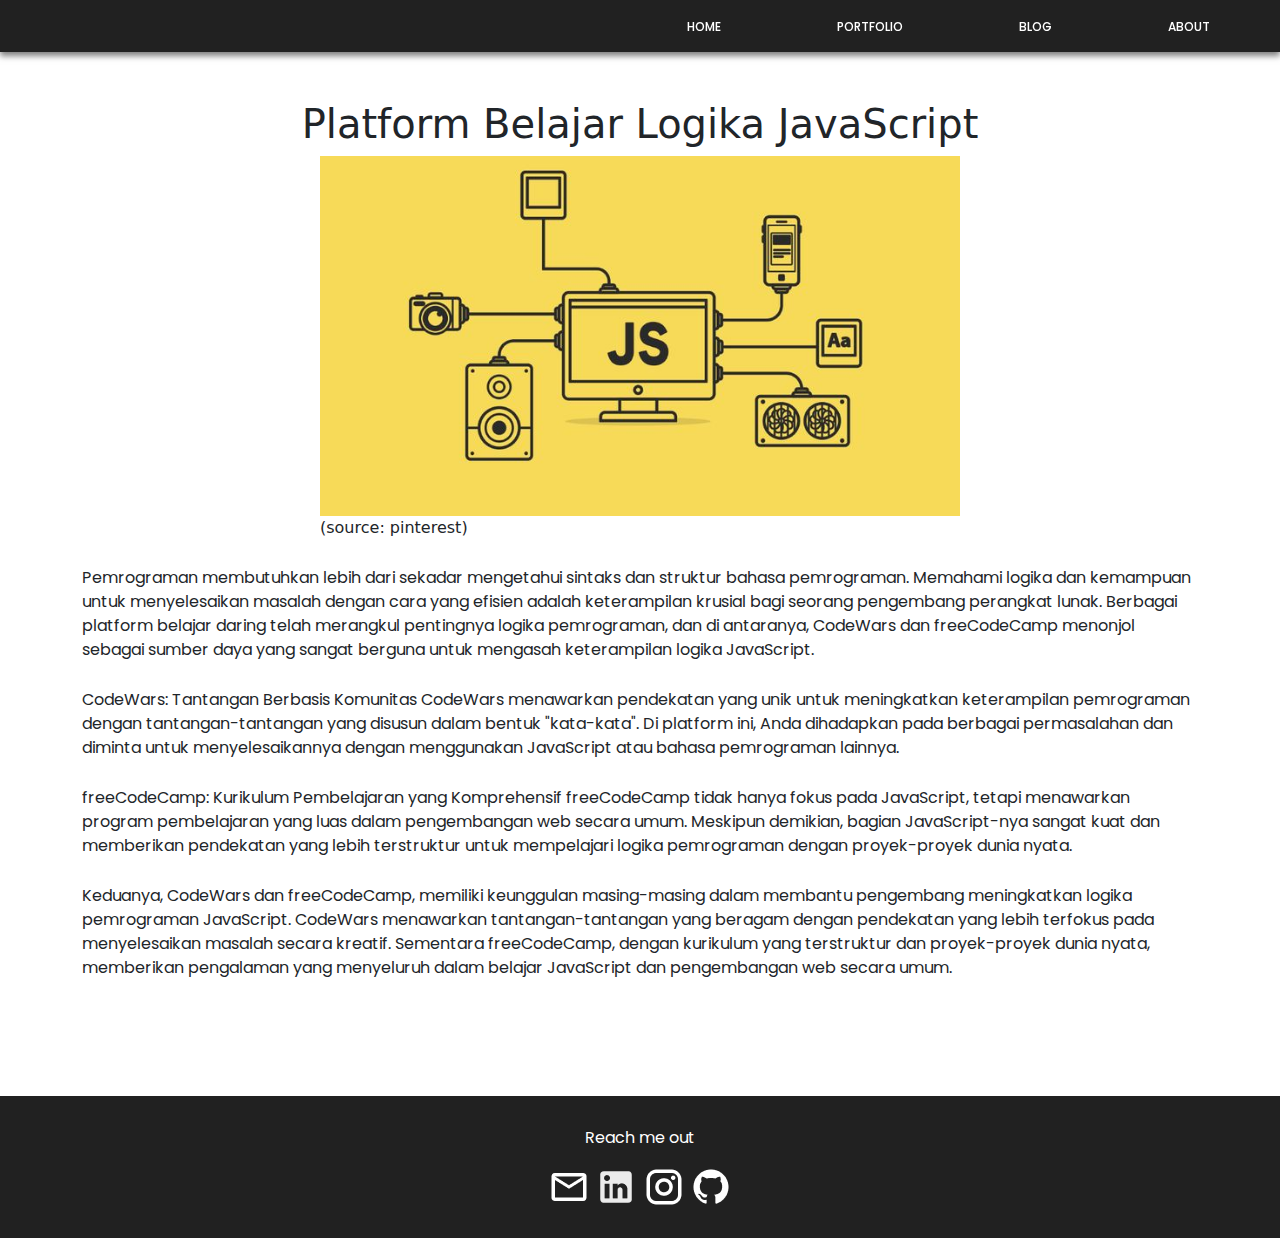
<file: pages/blog-1.html>
<!DOCTYPE html>
<html lang="en">
<head>
    <meta charset="UTF-8">
    <meta name="viewport" content="width=device-width, initial-scale=1.0">
    <title>Platform Belajar Logika Javascript</title>
    <link rel="stylesheet" href="../styles/style.css">
    <link rel="stylesheet" href="../styles/bootstrap.min.css">
</head>
<body>
    <nav class="navbar navbar-expand-lg navbar-dark" id="my-navbar">
        <div class="container-fluid d-flex justify-content-end" >
            <button class="navbar-toggler" type="button" data-bs-toggle="collapse" data-bs-target="#navbarSupportedContent" aria-controls="navbarSupportedContent" aria-expanded="false" aria-label="Toggle navigation">
                <span class="navbar-toggler-icon"></span>
            </button>
            <div class="collapse navbar-collapse justify-content-end " id="navbarSupportedContent">
                <div class="right-align d-flex justify-content-center">
                    <ul class="navbar-nav " id="nav-li">
                        <li class="nav-item">
                            <a class="nav-link" aria-current="page" href="../index.html">HOME</a>
                        </li>
                        <li class="nav-item">
                            <a class="nav-link" href="./portfolio.html">PORTFOLIO</a>
                        </li>
                        <li class="nav-item">
                            <a class="nav-link" href="./blog.html">BLOG</a>
                        </li>
                        <li class="nav-item">
                            <a class="nav-link" href="./about.html">ABOUT</a>
                        </li>
                    </ul>
                </div>
            </div>
        </div>
    </nav>
    <div class="blog-page container">
        <h1>Platform Belajar Logika JavaScript</h1>
        <div class="blog-konten">
            <div class="blog-image">
                <img src="../assets/logika-javascript.jpg" alt="">
                <p>(source: pinterest)</p>
            </div>
            <div class="text-blog">
                <p>
                    Pemrograman membutuhkan lebih dari sekadar mengetahui sintaks dan struktur bahasa pemrograman. Memahami logika dan kemampuan untuk 
                    menyelesaikan masalah dengan cara yang efisien adalah keterampilan krusial bagi seorang pengembang perangkat lunak.
                     Berbagai platform belajar daring telah merangkul pentingnya logika pemrograman, dan di antaranya, CodeWars dan 
                     freeCodeCamp menonjol sebagai sumber daya yang sangat berguna untuk mengasah keterampilan logika JavaScript.
                </p>
                <p>
                    CodeWars: Tantangan Berbasis Komunitas
                    CodeWars menawarkan pendekatan yang unik untuk meningkatkan keterampilan pemrograman dengan tantangan-tantangan yang disusun dalam bentuk "kata-kata". 
                    Di platform ini, Anda dihadapkan pada berbagai permasalahan dan diminta untuk menyelesaikannya dengan 
                    menggunakan JavaScript atau bahasa pemrograman lainnya.
                </p>
                <p>freeCodeCamp: Kurikulum Pembelajaran yang Komprehensif
                    freeCodeCamp tidak hanya fokus pada JavaScript, tetapi menawarkan program pembelajaran yang luas dalam pengembangan web secara umum. Meskipun demikian, 
                    bagian JavaScript-nya sangat kuat dan memberikan pendekatan yang lebih terstruktur untuk mempelajari logika 
                    pemrograman dengan proyek-proyek dunia nyata.</p>
                <p>
                    Keduanya, CodeWars dan freeCodeCamp, memiliki keunggulan masing-masing dalam membantu pengembang meningkatkan logika pemrograman JavaScript. 
                    CodeWars menawarkan tantangan-tantangan yang beragam dengan pendekatan yang lebih terfokus pada 
                    menyelesaikan masalah secara kreatif. Sementara freeCodeCamp, dengan kurikulum yang terstruktur dan proyek-proyek 
                    dunia nyata, memberikan pengalaman yang menyeluruh dalam belajar JavaScript dan pengembangan web secara umum.
                </p>
            </div>
        </div>
    </div>
    <footer>
        <p>Reach me out</p>
        <div class="icon-footer">
            <a href="mailto:marlianaazizah.id@gmail.com"><img src="../assets/email.png" alt="Email"></a>
            <a href="https://www.linkedin.com/in/marliana-azizah/"><img src="../assets/linkedin.png" alt="Linkedin"></a>
            <a href="https://www.instagram.com/merlin_azizah/"><img src="../assets/instagram.png" alt="Instagram"></a>
            <a href="https://github.com/merlinazh"><img src="../assets/github.png" alt="Github"></a>
        </div>
    </footer>
   <script src="../JS/bootstrap.bundle.min.js"></script>
</body>
</html>
</file>
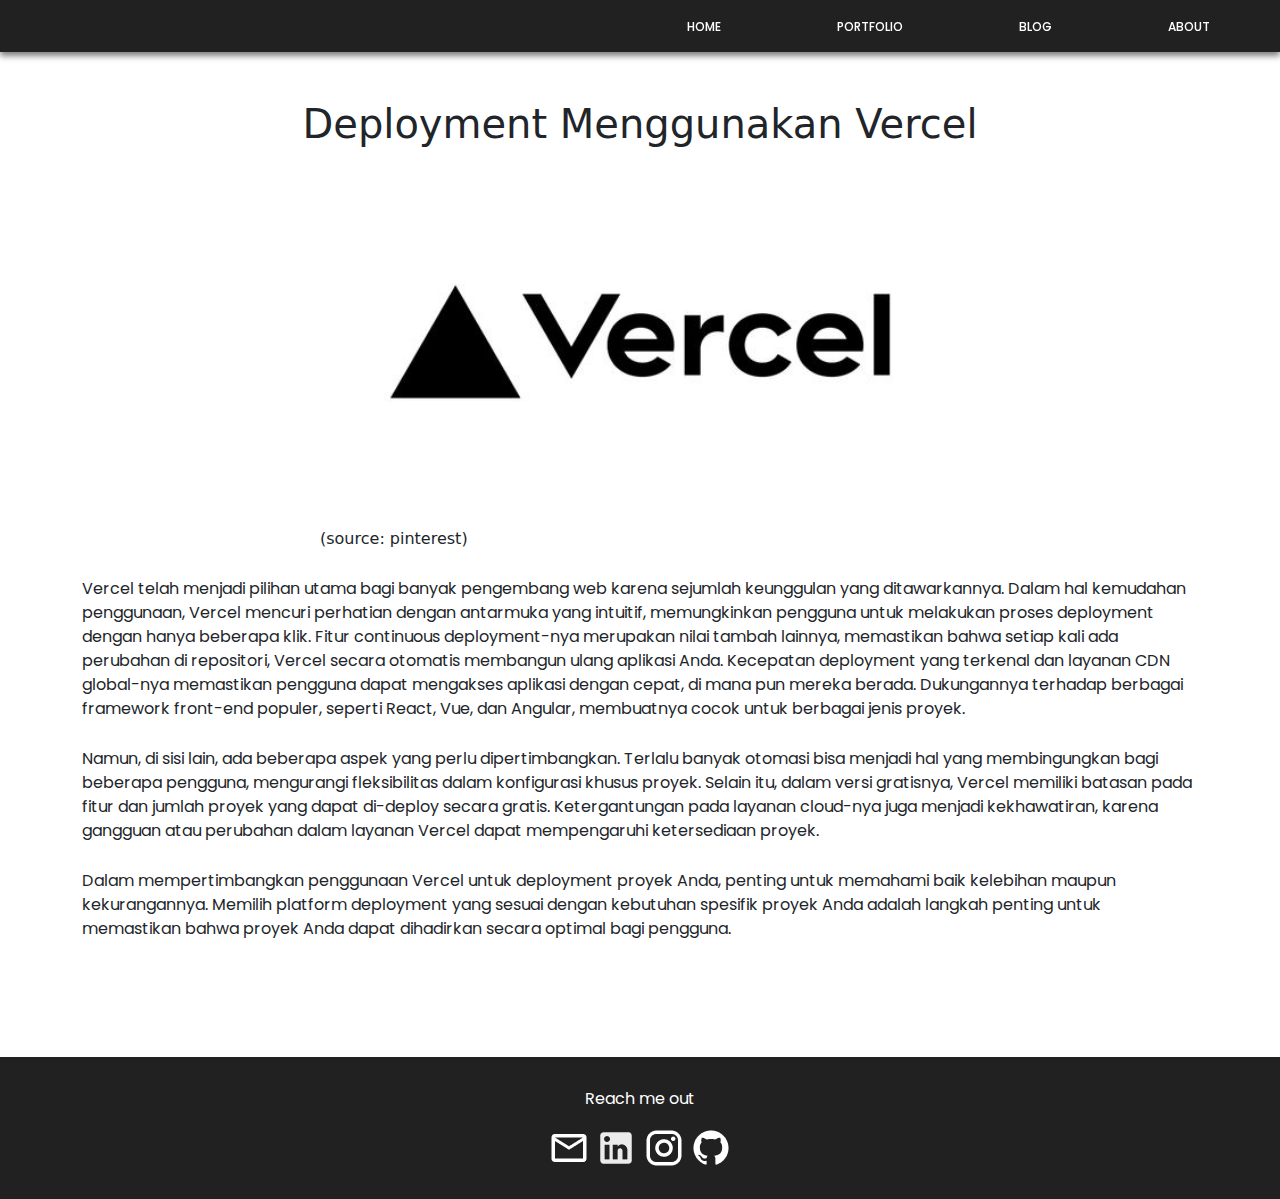
<file: pages/blog-2.html>
<!DOCTYPE html>
<html lang="en">
<head>
    <meta charset="UTF-8">
    <meta name="viewport" content="width=device-width, initial-scale=1.0">
    <title>Deployment Menggunakan Vercel</title>
    <link rel="stylesheet" href="../styles/style.css">
    <link rel="stylesheet" href="../styles/bootstrap.min.css">
</head>
<body>
    <nav class="navbar navbar-expand-lg navbar-dark" id="my-navbar">
        <div class="container-fluid d-flex justify-content-end" >
            <button class="navbar-toggler" type="button" data-bs-toggle="collapse" data-bs-target="#navbarSupportedContent" aria-controls="navbarSupportedContent" aria-expanded="false" aria-label="Toggle navigation">
                <span class="navbar-toggler-icon"></span>
            </button>
            <div class="collapse navbar-collapse justify-content-end " id="navbarSupportedContent">
                <div class="right-align d-flex justify-content-center">
                    <ul class="navbar-nav " id="nav-li">
                        <li class="nav-item">
                            <a class="nav-link" aria-current="page" href="../index.html">HOME</a>
                        </li>
                        <li class="nav-item">
                            <a class="nav-link" href="./portfolio.html">PORTFOLIO</a>
                        </li>
                        <li class="nav-item">
                            <a class="nav-link" href="./blog.html">BLOG</a>
                        </li>
                        <li class="nav-item">
                            <a class="nav-link" href="./about.html">ABOUT</a>
                        </li>
                    </ul>
                </div>
            </div>
        </div>
    </nav>
    <div class="blog-page container">
        <h1>Deployment Menggunakan Vercel</h1>
        <div class="blog-konten">
            <div class="blog-image">
                <img src="../assets/vercel.jpg" alt="">
                <p>(source: pinterest)</p>
            </div>
            <div class="text-blog">
                <p>
                    Vercel telah menjadi pilihan utama bagi banyak pengembang web karena sejumlah keunggulan yang ditawarkannya. Dalam hal kemudahan penggunaan, 
                    Vercel mencuri perhatian dengan antarmuka yang intuitif, memungkinkan pengguna untuk melakukan proses deployment 
                    dengan hanya beberapa klik. Fitur continuous deployment-nya merupakan nilai tambah lainnya, memastikan bahwa
                     setiap kali ada perubahan di repositori, Vercel secara otomatis membangun ulang aplikasi Anda. Kecepatan
                      deployment yang terkenal dan layanan CDN global-nya memastikan pengguna dapat mengakses aplikasi dengan cepat, 
                      di mana pun mereka berada. Dukungannya terhadap berbagai framework front-end populer, seperti React, Vue, dan 
                      Angular, membuatnya cocok untuk berbagai jenis proyek.
                </p>
                <p>
                    Namun, di sisi lain, ada beberapa aspek yang perlu dipertimbangkan. Terlalu banyak otomasi bisa menjadi hal yang membingungkan bagi beberapa pengguna, 
                    mengurangi fleksibilitas dalam konfigurasi khusus proyek. Selain itu, dalam versi gratisnya, 
                    Vercel memiliki batasan pada fitur dan jumlah proyek yang dapat di-deploy secara gratis. Ketergantungan 
                    pada layanan cloud-nya juga menjadi kekhawatiran, karena gangguan atau perubahan dalam layanan Vercel 
                    dapat mempengaruhi ketersediaan proyek.
                </p>
                <p>Dalam mempertimbangkan penggunaan Vercel untuk deployment proyek Anda, penting untuk memahami baik kelebihan maupun kekurangannya. 
                    Memilih platform deployment yang sesuai dengan kebutuhan spesifik proyek Anda adalah langkah penting
                     untuk memastikan bahwa proyek Anda dapat dihadirkan secara optimal bagi pengguna.</p>
            </div>
        </div>
    </div>
    <footer>
        <p>Reach me out</p>
        <div class="icon-footer">
            <a href="mailto:marlianaazizah.id@gmail.com"><img src="../assets/email.png" alt="Email"></a>
            <a href="https://www.linkedin.com/in/marliana-azizah/"><img src="../assets/linkedin.png" alt="Linkedin"></a>
            <a href="https://www.instagram.com/merlin_azizah/"><img src="../assets/instagram.png" alt="Instagram"></a>
            <a href="https://github.com/merlinazh"><img src="../assets/github.png" alt="Github"></a>
        </div>
    </footer>
   <script src="../JS/bootstrap.bundle.min.js"></script>
</body>
</html>
</file>
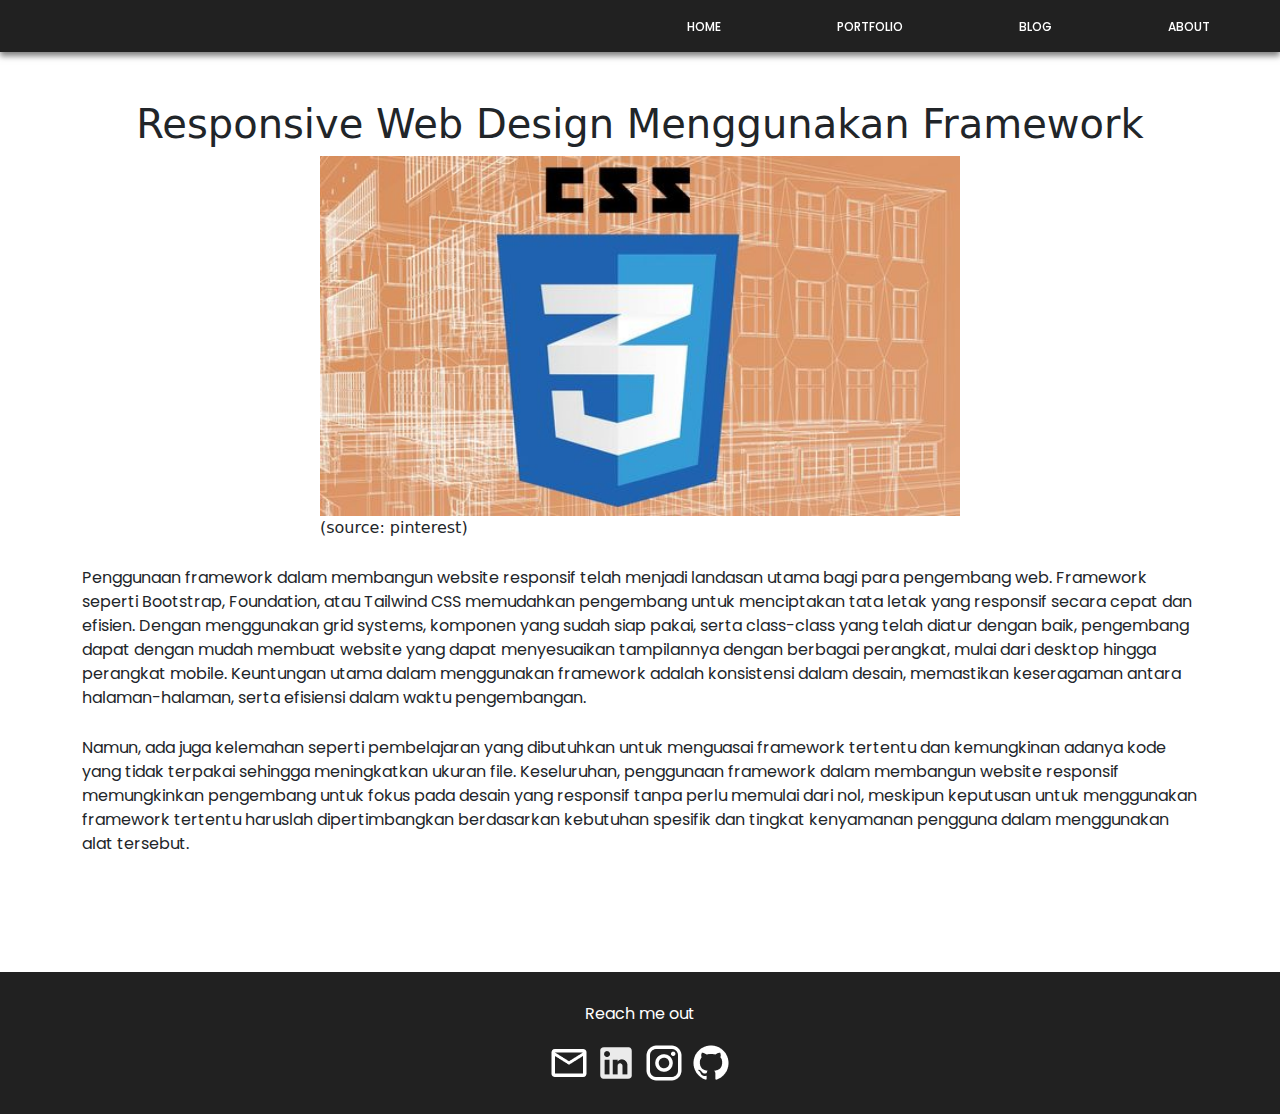
<file: pages/blog-3.html>
<!DOCTYPE html>
<html lang="en">
<head>
    <meta charset="UTF-8">
    <meta name="viewport" content="width=device-width, initial-scale=1.0">
    <title>Responsive Web Design Menggunakan Framework</title>
    <link rel="stylesheet" href="../styles/style.css">
    <link rel="stylesheet" href="../styles/bootstrap.min.css">
</head>
<body>
    <nav class="navbar navbar-expand-lg navbar-dark" id="my-navbar">
        <div class="container-fluid d-flex justify-content-end" >
            <button class="navbar-toggler" type="button" data-bs-toggle="collapse" data-bs-target="#navbarSupportedContent" aria-controls="navbarSupportedContent" aria-expanded="false" aria-label="Toggle navigation">
                <span class="navbar-toggler-icon"></span>
            </button>
            <div class="collapse navbar-collapse justify-content-end " id="navbarSupportedContent">
                <div class="right-align d-flex justify-content-center">
                    <ul class="navbar-nav " id="nav-li">
                        <li class="nav-item">
                            <a class="nav-link" aria-current="page" href="../index.html">HOME</a>
                        </li>
                        <li class="nav-item">
                            <a class="nav-link" href="./portfolio.html">PORTFOLIO</a>
                        </li>
                        <li class="nav-item">
                            <a class="nav-link" href="./blog.html">BLOG</a>
                        </li>
                        <li class="nav-item">
                            <a class="nav-link" href="./about.html">ABOUT</a>
                        </li>
                    </ul>
                </div>
            </div>
        </div>
    </nav>
    <div class="blog-page container">
        <h1>Responsive Web Design Menggunakan Framework</h1>
        <div class="blog-konten">
            <div class="blog-image">
                <img src="../assets/css.jpg" alt="">
                <p>(source: pinterest)</p>
            </div>
            <div class="text-blog">
                <p>
                    Penggunaan framework dalam membangun website responsif telah menjadi landasan utama bagi para pengembang web. Framework seperti Bootstrap, Foundation, 
                    atau Tailwind CSS memudahkan pengembang untuk menciptakan tata letak yang responsif secara cepat dan efisien. 
                    Dengan menggunakan grid systems, komponen yang sudah siap pakai, serta class-class yang telah diatur dengan baik, 
                    pengembang dapat dengan mudah membuat website yang dapat menyesuaikan tampilannya dengan berbagai perangkat, mulai 
                    dari desktop hingga perangkat mobile. Keuntungan utama dalam menggunakan framework adalah konsistensi dalam desain, memastikan keseragaman antara halaman-halaman, serta efisiensi dalam waktu pengembangan. 
                </p>
                <p>
                    Namun, ada juga kelemahan seperti pembelajaran yang dibutuhkan untuk menguasai framework tertentu dan kemungkinan adanya kode yang tidak terpakai sehingga meningkatkan ukuran file. Keseluruhan, 
                    penggunaan framework dalam membangun website responsif memungkinkan pengembang untuk fokus pada desain 
                    yang responsif tanpa perlu memulai dari nol, meskipun keputusan untuk menggunakan framework tertentu haruslah 
                    dipertimbangkan berdasarkan kebutuhan spesifik dan tingkat kenyamanan pengguna dalam menggunakan alat tersebut.
                </p>
            </div>
        </div>
    </div>
    <footer>
        <p>Reach me out</p>
        <div class="icon-footer">
            <a href="mailto:marlianaazizah.id@gmail.com"><img src="../assets/email.png" alt="Email"></a>
            <a href="https://www.linkedin.com/in/marliana-azizah/"><img src="../assets/linkedin.png" alt="Linkedin"></a>
            <a href="https://www.instagram.com/merlin_azizah/"><img src="../assets/instagram.png" alt="Instagram"></a>
            <a href="https://github.com/merlinazh"><img src="../assets/github.png" alt="Github"></a>
        </div>
    </footer>
   <script src="../JS/bootstrap.bundle.min.js"></script>
</body>
</html>
</file>
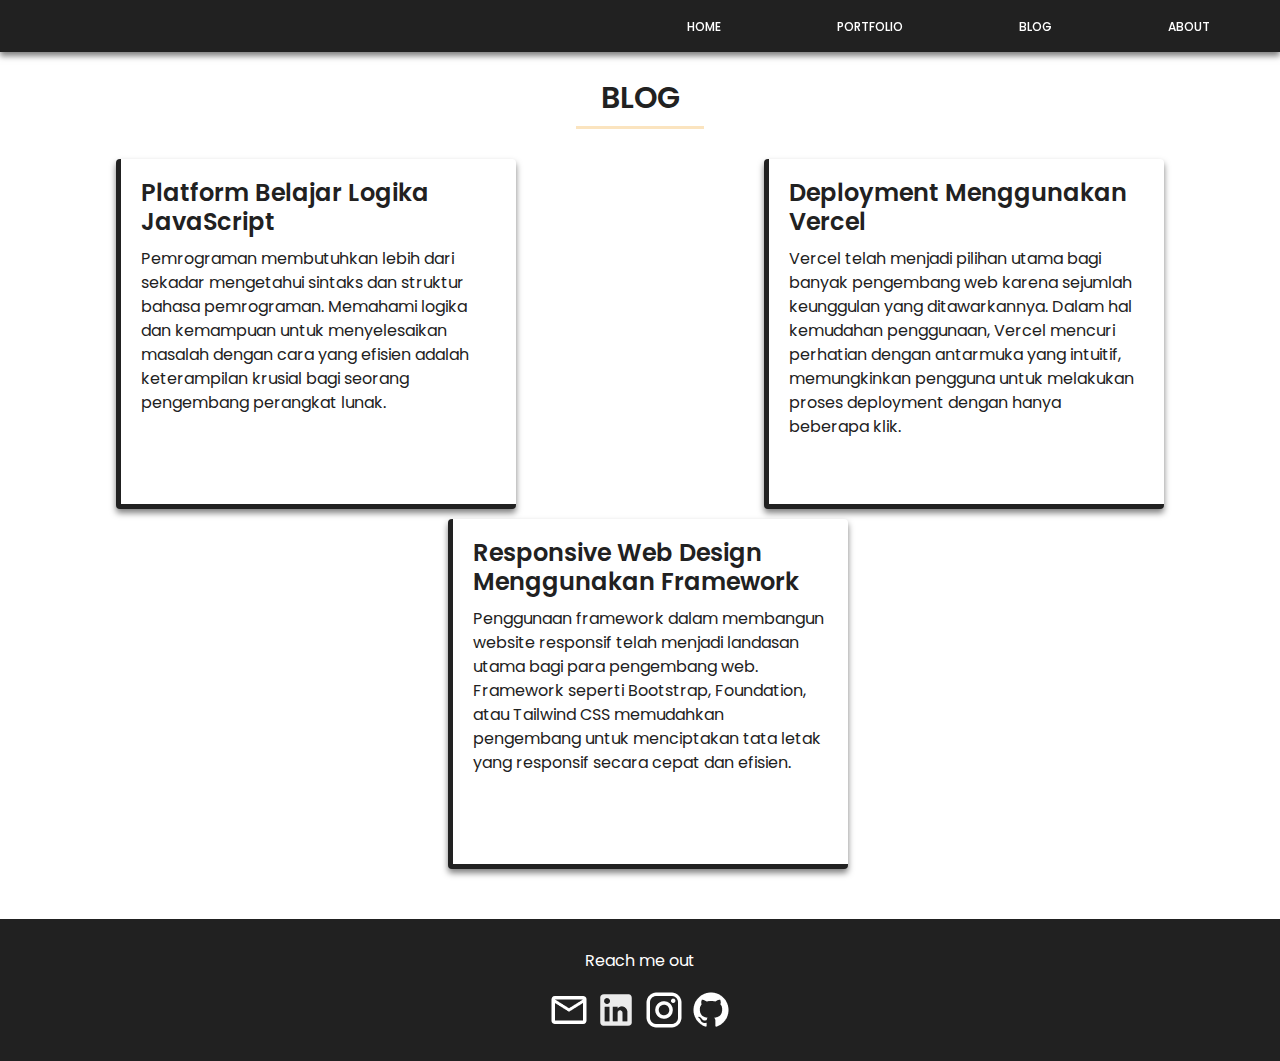
<file: pages/blog.html>
<!DOCTYPE html>
<html lang="en">
<head>
    <meta charset="UTF-8">
    <meta name="viewport" content="width=device-width, initial-scale=1.0">
    <link rel="stylesheet" href="../styles/style.css">
    <link rel="stylesheet" href="../styles/bootstrap.min.css">
    <title>Blog</title>
</head>
<body>
    <nav class="navbar navbar-expand-lg navbar-dark" id="my-navbar">
        <div class="container-fluid d-flex justify-content-end" >
            <button class="navbar-toggler" type="button" data-bs-toggle="collapse" data-bs-target="#navbarSupportedContent" aria-controls="navbarSupportedContent" aria-expanded="false" aria-label="Toggle navigation">
                <span class="navbar-toggler-icon"></span>
            </button>
            <div class="collapse navbar-collapse justify-content-end " id="navbarSupportedContent">
                <div class="right-align d-flex justify-content-center">
                    <ul class="navbar-nav " id="nav-li">
                        <li class="nav-item">
                            <a class="nav-link" aria-current="page" href="../index.html">HOME</a>
                        </li>
                        <li class="nav-item">
                            <a class="nav-link" href="./portfolio.html">PORTFOLIO</a>
                        </li>
                        <li class="nav-item">
                            <a class="nav-link" href="./blog.html">BLOG</a>
                        </li>
                        <li class="nav-item">
                            <a class="nav-link" href="./about.html">ABOUT</a>
                        </li>
                    </ul>
                </div>
            </div>
        </div>
    </nav>
    <div class="blog">
        <h1>BLOG</h1>
        <hr class="custom-hr">
        <div class="card-group">
            <div class="card-link">
                <a href="./blog-1.html">
                    <div class="card-konten">
                        <h3>Platform Belajar Logika JavaScript</h3>
                        <p>Pemrograman membutuhkan lebih dari sekadar mengetahui sintaks dan struktur bahasa pemrograman. Memahami logika dan kemampuan untuk 
                            menyelesaikan masalah dengan cara yang efisien adalah keterampilan krusial bagi seorang pengembang perangkat lunak.</p>
                    </div>
                </a>
            </div>
            <div class="card-link">
                <a href="./blog-2.html">
                    <div class="card-konten">
                        <h3>Deployment Menggunakan Vercel</h3>
                        <p> Vercel telah menjadi pilihan utama bagi banyak pengembang web karena sejumlah keunggulan yang ditawarkannya. Dalam hal kemudahan penggunaan, 
                            Vercel mencuri perhatian dengan antarmuka yang intuitif, memungkinkan pengguna untuk melakukan proses deployment 
                            dengan hanya beberapa klik.</p>
                    </div>
                </a>
            </div>
            <div class="card-link">
                <a href="./blog-3.html">
                    <div class="card-konten">
                        <h3>Responsive Web Design Menggunakan Framework</h3>
                        <p>Penggunaan framework dalam membangun website responsif telah menjadi landasan utama bagi para pengembang web. Framework seperti Bootstrap, Foundation, 
                            atau Tailwind CSS memudahkan pengembang untuk menciptakan tata letak yang responsif secara cepat dan efisien. 
                            </p>
                    </div>
                </a>
            </div>
        </div>
    </div>
    <footer>
        <p>Reach me out</p>
        <div class="icon-footer">
            <a href="mailto:marlianaazizah.id@gmail.com"><img src="../assets/email.png" alt="Email"></a>
            <a href="https://www.linkedin.com/in/marliana-azizah/"><img src="../assets/linkedin.png" alt="Linkedin"></a>
            <a href="https://www.instagram.com/merlin_azizah/"><img src="../assets/instagram.png" alt="Instagram"></a>
            <a href="https://github.com/merlinazh"><img src="../assets/github.png" alt="Github"></a>
        </div>
    </footer>
    <script src="../JS/bootstrap.bundle.min.js"></script>
</body>
</html>
</file>
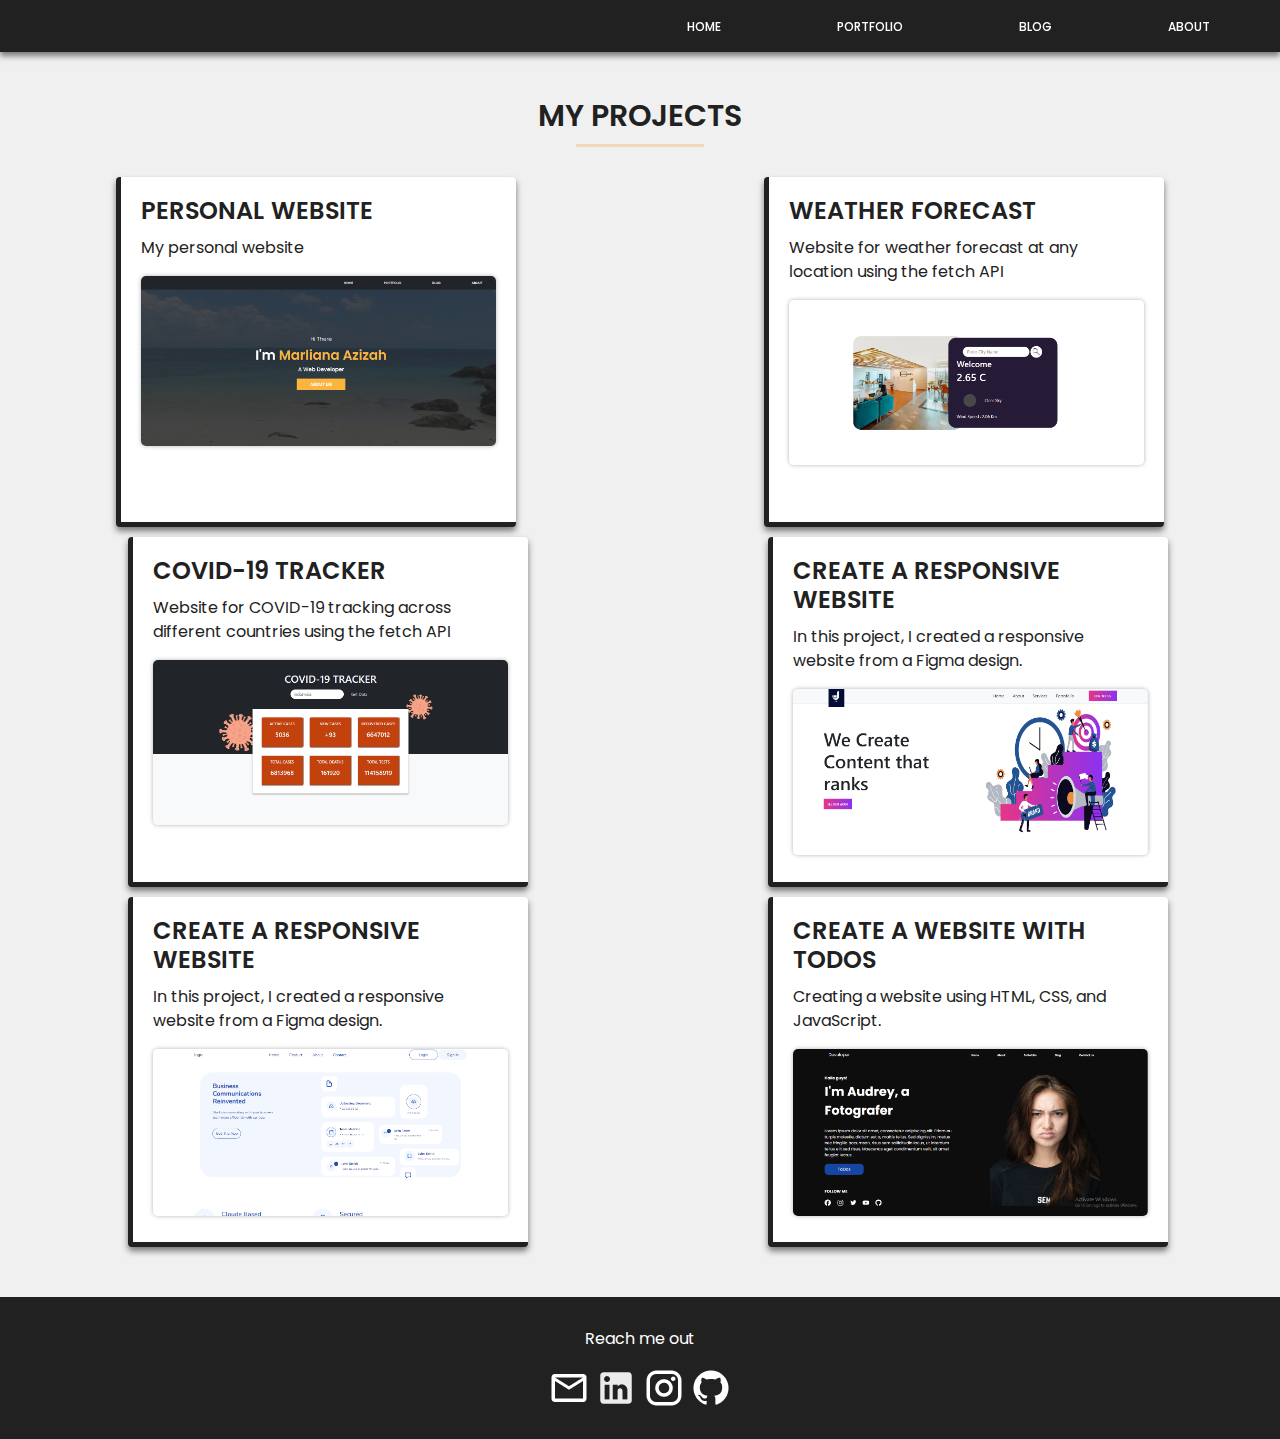
<file: pages/portfolio.html>
<!DOCTYPE html>
<html lang="en">
<head>
    <meta charset="UTF-8">
    <meta name="viewport" content="width=device-width, initial-scale=1.0">
    <link rel="stylesheet" href="../styles/style.css">
    <link rel="stylesheet" href="../styles/bootstrap.min.css">
    <title>Portfolio</title>
</head>
<body>
    <nav class="navbar navbar-expand-lg navbar-dark" id="my-navbar">
        <div class="container-fluid d-flex justify-content-end" >
            <button class="navbar-toggler" type="button" data-bs-toggle="collapse" data-bs-target="#navbarSupportedContent" aria-controls="navbarSupportedContent" aria-expanded="false" aria-label="Toggle navigation">
                <span class="navbar-toggler-icon"></span>
            </button>
            <div class="collapse navbar-collapse justify-content-end " id="navbarSupportedContent">
                <div class="right-align d-flex justify-content-center">
                    <ul class="navbar-nav " id="nav-li">
                        <li class="nav-item">
                            <a class="nav-link" aria-current="page" href="../index.html">HOME</a>
                        </li>
                        <li class="nav-item">
                            <a class="nav-link" href="./portfolio.html">PORTFOLIO</a>
                        </li>
                        <li class="nav-item">
                            <a class="nav-link" href="./blog.html">BLOG</a>
                        </li>
                        <li class="nav-item">
                            <a class="nav-link" href="./about.html">ABOUT</a>
                        </li>
                    </ul>
                </div>
            </div>
        </div>
    </nav>
    <div class="portfolio pt-5">
        <h1>MY PROJECTS</h1>
        <hr class="custom-hr">
        <div class="card-group">
            <div class="card-link">
                <a href="https://github.com/merlinazh/personal-website.git"  target="_blank">
                    <div class="card-konten">
                        <h3>PERSONAL WEBSITE</h3>
                        <p>My personal website</p>
                        <img src="../assets/portfolio-card-1.png" alt="">
                    </div>
                </a>
            </div>
            <div class="card-link">
                <a href="https://github.com/DimasSpr/Final-Project-4" target="_blank">
                    <div class="card-konten">
                        <h3>WEATHER FORECAST</h3>
                        <p>Website for weather forecast at any 
                            location using the fetch API</p>
                        <img src="../assets/portfolio-card-2.png" alt="">
                    </div>
                </a>
            </div>
            <div class="card-link">
                <a href="https://github.com/merlinazh/assignment-3"  target="_blank">
                    <div class="card-konten">
                        <h3>COVID-19 TRACKER</h3>
                        <p>Website for COVID-19 tracking across
                            different countries using the fetch API</p>
                        <img src="../assets/portfolio-card-3.png" alt="">
                    </div>
                </a>
            </div>
            <div class="card-link">
                <a href="https://github.com/DimasSpr/FINAL-PROJECT-3" target="_blank">
                    <div class="card-konten">
                        <h3>CREATE A RESPONSIVE WEBSITE</h3>
                        <p>In this project, I created a responsive website 
                            from a Figma design.</p>
                        <img src="../assets/portfolio-card-4.png" alt="">
                    </div>
                </a>
            </div>
            <div class="card-link">
                <a href="https://github.com/DimasSpr/FINAL-PROJECT-2"  target="_blank">
                    <div class="card-konten">
                        <h3>CREATE A RESPONSIVE WEBSITE</h3>
                        <p>In this project, I created a responsive website 
                            from a Figma design.</p>
                        <img src="../assets/portfolio-card-5.png" alt="">
                    </div>
                </a>
            </div>
            <div class="card-link">
                <a href="https://github.com/merlinazh/final_project_1"  target="_blank">
                    <div class="card-konten">
                        <h3>CREATE A WEBSITE WITH TODOS</h3>
                        <p>Creating a website using HTML, CSS, and JavaScript.</p>
                        <img src="../assets/portfolio-card-6.png" alt="">
                    </div>
                </a>
            </div>
        </div>
    </div>
    <footer>
        <p>Reach me out</p>
        <div class="icon-footer">
            <a href="mailto:marlianaazizah.id@gmail.com"><img src="../assets/email.png" alt="Email"></a>
            <a href="https://www.linkedin.com/in/marliana-azizah/"><img src="../assets/linkedin.png" alt="Linkedin"></a>
            <a href="https://www.instagram.com/merlin_azizah/"><img src="../assets/instagram.png" alt="Instagram"></a>
            <a href="https://github.com/merlinazh"><img src="../assets/github.png" alt="Github"></a>
        </div>
    </footer>
    <script src="../JS/bootstrap.bundle.min.js"></script>
</body>
</html>
</file>
<file: styles/style.css>
@import url('https://fonts.googleapis.com/css2?family=Poppins:wght@400;500;600;700&display=swap');
/* Navbar */
body, h1, h2, h3, p, ul{
    margin: 0;
    padding: 0;
}
#my-navbar{
    padding-top: 10px;
    position: fixed;
    width:100%;
    background-color: #212121;
    z-index: 2;
    box-shadow: 0 4px 6px rgba(0, 0, 0, 0.5);
}
#nav-li{
    display: flex;
    list-style: none;
    gap: 50px;
    margin: 0;
    padding: 0;
}
#nav-li li a{
    font-size: 12px;
    font-family: 'Poppins', sans-serif;
    font-weight: 500;
    color: #ffff;
    margin-right: 50px;
}
#nav-li li a:hover{
    color: #FBB43E;
}
/* Background image */
.image-background{
    position: relative;
}
.image-background img{
    height: auto;
    display: block;
    width: 100%;
}
.overlay{
    position: absolute;
    top: 0;
    left: 0;
    width: 100%;
    height: 100%;
    background-color: rgba(33, 33, 33, 0.6);
    margin: 0;
    padding: 0;
}
/* HOME */
.home{
    position: absolute;
    top: 50%;
    left: 50%;
    transform: translate(-50%, -50%);
    text-align: center;
    font-family: 'Poppins', sans-serif;
    color: white;
    width: 100%;
}
.home .hai{
    font-size: 20px;
    font-weight: 400;
}
.home .webdev{
    font-size: 20px;
    font-weight: 500;
    margin-bottom: 30px;
}
.home h1{
    font-size: 50px;
    font-weight:600;
}
.home span{
    color: #FBB43E;
}
.home a{
    background-color: #FBB43E;
    text-decoration: none;
    color:#212121;
    font-family: 'Poppins', sans-serif;
    padding: 10px 50px;
    text-align: center;
    font-weight: 600;
}
.home a:hover{
    background-color: #212121;
    color: white;
}
/* MY PORTFOLIO */
.portfolio{
    background-color: #F0F0F0;
    margin: 0;
    padding: 0;
    height: 100%;
}
.portfolio h1{
    font-family: 'Poppins', sans-serif;
    font-weight: 600;
    font-size: 30px;
    text-align: center;
    color: #212121;
    padding-top: 50px;
    margin-bottom: 30px;
}
.custom-hr{
    width: 10%;
    border-top: 3px solid #f39806;
    margin: auto;
    margin-top: -20px;
}
.card-group{
    display: flex;
    justify-content: space-around;
    align-items: center;
    flex-wrap: wrap;
    margin-top: 20px;
    padding-bottom: 50px;
}
.card-konten:hover{
    color: #212121;
    background-color: #FBB43E;
    
}
.card-link a{
    text-decoration: none;
    color: #212121;
    margin-top: 0;
}
.card-konten{
    width: 400px;
    height: 350px;
    padding: 20px;
    margin: 10px 10px 0 10px;
    border-radius: 4px;
    border-left: solid 5px #212121;
    border-bottom: solid 5px #212121;
    background-color: #ffff;
    box-shadow: 0 4px 6px rgba(0, 0, 0, 0.5);
    text-align: left;
    font-family: 'Poppins', sans-serif;
}
.card-konten img {
    width: 100%;
    height: auto;
    border-radius: 5px;
    margin-bottom: 10px;
    box-shadow: 0 0 4px rgba(0, 0, 0, 0.3);
  }
  
  .card-konten h3 {
    font-size: 1.5em;
    margin-bottom: 10px;
    font-weight: 600;
  }
  
  .card-konten p {
    font-size: 1em;
    color: #212121;
    font-weight: 400;
  }
  .button-project{
    text-align: center;
    padding-bottom: 50px;
  }
  .button-project a{
    background-color: #FBB43E;
    text-decoration: none;
    color:#212121;
    font-family: 'Poppins', sans-serif;
    padding: 10px 30px;
    text-align: center;
    font-weight: 600;
    width: 20vw;
  }
  .button-project a:hover{
    background-color: #212121;
    color: #F0F0F0;
  }
  /* BLOG */
  .blog{
    margin: 0;
    padding: 0;
    height: 100%;
  }
  .blog h1{
    font-family: 'Poppins', sans-serif;
    font-weight: 600;
    font-size: 30px;
    text-align: center;
    color: #212121;
    padding-top: 80px;
    margin-bottom: 30px;
  }
  /* footer */
  footer{
    background-color: #212121;
    height: 100%;
  }
  footer p{
    text-align: center;
    font-family: 'Poppins', sans-serif;
    font-weight: 400;
    color: #ffff;
    padding-top: 30px;
  }
  .icon-footer{
    text-align: center;
    padding-bottom: 30px;
  }
  /* blog HTML */
  .blog-page{
    align-items: center;
  }
  .blog-page h1{
    text-align: center;
  }
  .blog-image{
    display: grid;
    justify-content: center;
    align-items: center;
  }
  .blog-image img{
    align-items: center;
    width: 50vw;
  }
  .text-blog p{
    padding-top: 10px;
    font-family: 'Poppins', sans-serif;
  }
  /* About HTML */
  .about-me, .blog-page{
    height: 100%;
    padding: 100px;
  }
  .about-konten, .blog-page{
    align-items: center;
  }
  .about-image img{
    float: left;
    width: 300px;
    padding: 5px;
    margin-right: 10px;
    border-left: solid 5px #FBB43E;
    border-bottom: solid 5px #FBB43E;
    background-color: #212121;
  }
  .text-about, .blog-text{
    padding: 10px;
    font-family: 'Poppins', sans-serif;
  }
  .about-me h1{
    color: #f39806;
  }
  /* responsive tablet */
@media (max-width: 991.98px) {
  .home .hai{
    font-size: 18px;
    margin: 0;
}
  .home h1{
    font-size: 40px;
}
  .home .webdev{
    font-size: 18px;
}
  .home a{
    padding: 10px 30px;
    font-size: 12px;
}
  .card-group{
    display: grid;
    justify-content: center;
}
  .card-konten{
    max-width: 400px;
    margin: 10px;
}
  .button-project a{
    width: 40%;
  }
  .about-image img{
    width: 250px;
  }
 }

 /* responsive hp */
 @media (max-width: 575.98px) {
  .image-background{
    top: 50px;
  }
  .home .hai{
    font-size: 10px;
    margin: 0;
  }
  .home h1{
    font-size: 20px;
  }
  .home .webdev{
    font-size: 10px;
    margin-bottom: 10px;
  }
  .home a{
    padding: 5px 20px;
    font-size: 8px;
  }
  .portfolio h1, .blog h1{
    font-size: 20px;
    padding-top: 80px;
    margin-bottom: 30px;
  }
  .card-group{
    padding-bottom: 10px;
}
  .card-konten{
    width: 90%;
    height: 300px;
  }
  .card-konten h3 {
    font-size: 1.2em;
  }
  .card-konten p {
    font-size: 0.8em;
  }
  .button-project{
    padding: 20px 10px;
    margin: 0;
    font-size: 8px;
  }
  footer p{
    font-size: 12px;
  }
  .icon-footer img{
    width: 30px;
  }
  .about-image img{
    width: 200px;
  }
 }
</file>
<file: CSS/style.css>
@import url('https://fonts.googleapis.com/css2?family=Poppins:wght@400;500;600;700&display=swap');
/* Navbar */
body, h1, h2, h3, p, ul{
    margin: 0;
    padding: 0;
}
#my-navbar{
    padding-top: 10px;
    position: fixed;
    width:100%;
    background-color: #212121;
    z-index: 2;
    box-shadow: 0 4px 6px rgba(0, 0, 0, 0.5);
}
#nav-li{
    display: flex;
    list-style: none;
    gap: 50px;
    margin: 0;
    padding: 0;
}
#nav-li li a{
    font-size: 12px;
    font-family: 'Poppins', sans-serif;
    font-weight: 500;
    color: #ffff;
    margin-right: 50px;
}
#nav-li li a:hover{
    color: #FBB43E;
}
/* Background image */
.image-background{
    position: relative;
}
.image-background img{
    height: auto;
    display: block;
    width: 100%;
}
.overlay{
    position: absolute;
    top: 0;
    left: 0;
    width: 100%;
    height: 100%;
    background-color: rgba(33, 33, 33, 0.6);
    margin: 0;
    padding: 0;
}
/* HOME */
.home{
    position: absolute;
    top: 50%;
    left: 50%;
    transform: translate(-50%, -50%);
    text-align: center;
    font-family: 'Poppins', sans-serif;
    color: white;
    width: 100%;
}
.home .hai{
    font-size: 20px;
    font-weight: 400;
}
.home .webdev{
    font-size: 20px;
    font-weight: 500;
    margin-bottom: 30px;
}
.home h1{
    font-size: 50px;
    font-weight:600;
}
.home span{
    color: #FBB43E;
}
.home a{
    background-color: #FBB43E;
    text-decoration: none;
    color:#212121;
    font-family: 'Poppins', sans-serif;
    padding: 10px 50px;
    text-align: center;
    font-weight: 600;
}
.home a:hover{
    background-color: #212121;
    color: white;
}
/* MY PORTFOLIO */
.portfolio{
    background-color: #F0F0F0;
    margin: 0;
    padding: 0;
    height: 100%;
}
.portfolio h1{
    font-family: 'Poppins', sans-serif;
    font-weight: 600;
    font-size: 30px;
    text-align: center;
    color: #212121;
    padding-top: 50px;
    margin-bottom: 30px;
}
.custom-hr{
    width: 10%;
    border-top: 3px solid #f39806;
    margin: auto;
    margin-top: -20px;
}
.card-group{
    display: flex;
    justify-content: space-around;
    align-items: center;
    flex-wrap: wrap;
    margin-top: 20px;
    padding-bottom: 50px;
}
.card-konten:hover{
    color: #212121;
    background-color: #FBB43E;
    
}
.card-link a{
    text-decoration: none;
    color: #212121;
    margin-top: 0;
}
.card-konten{
    width: 400px;
    height: 350px;
    padding: 20px;
    margin: 10px 10px 0 10px;
    border-radius: 4px;
    border-left: solid 5px #212121;
    border-bottom: solid 5px #212121;
    background-color: #ffff;
    box-shadow: 0 4px 6px rgba(0, 0, 0, 0.5);
    text-align: left;
    font-family: 'Poppins', sans-serif;
}
.card-konten img {
    width: 100%;
    height: auto;
    border-radius: 5px;
    margin-bottom: 10px;
    box-shadow: 0 0 4px rgba(0, 0, 0, 0.3);
  }
  
  .card-konten h3 {
    font-size: 1.5em;
    margin-bottom: 10px;
    font-weight: 600;
  }
  
  .card-konten p {
    font-size: 1em;
    color: #212121;
    font-weight: 400;
  }
  .button-project{
    text-align: center;
    padding-bottom: 50px;
  }
  .button-project a{
    background-color: #FBB43E;
    text-decoration: none;
    color:#212121;
    font-family: 'Poppins', sans-serif;
    padding: 10px 30px;
    text-align: center;
    font-weight: 600;
    width: 20vw;
  }
  .button-project a:hover{
    background-color: #212121;
    color: #F0F0F0;
  }
  /* BLOG */
  .blog{
    margin: 0;
    padding: 0;
    height: 100%;
  }
  .blog h1{
    font-family: 'Poppins', sans-serif;
    font-weight: 600;
    font-size: 30px;
    text-align: center;
    color: #212121;
    padding-top: 80px;
    margin-bottom: 30px;
  }
  /* footer */
  footer{
    background-color: #212121;
    height: 100%;
  }
  footer p{
    text-align: center;
    font-family: 'Poppins', sans-serif;
    font-weight: 400;
    color: #ffff;
    padding-top: 30px;
  }
  .icon-footer{
    text-align: center;
    padding-bottom: 30px;
  }
  /* blog HTML */
  .blog-page{
    align-items: center;
  }
  .blog-page h1{
    text-align: center;
  }
  .blog-image{
    display: grid;
    justify-content: center;
    align-items: center;
  }
  .blog-image img{
    align-items: center;
    width: 50vw;
  }
  .text-blog p{
    padding-top: 10px;
    font-family: 'Poppins', sans-serif;
  }
  /* About HTML */
  .about-me, .blog-page{
    height: 100%;
    padding: 100px;
  }
  .about-konten, .blog-page{
    align-items: center;
  }
  .about-image img{
    float: left;
    width: 300px;
    padding: 5px;
    margin-right: 10px;
    border-left: solid 5px #FBB43E;
    border-bottom: solid 5px #FBB43E;
    background-color: #212121;
  }
  .text-about, .blog-text{
    padding: 10px;
    font-family: 'Poppins', sans-serif;
  }
  .about-me h1{
    color: #f39806;
  }
  /* responsive tablet */
@media (max-width: 991.98px) {
  .home .hai{
    font-size: 18px;
    margin: 0;
}
  .home h1{
    font-size: 40px;
}
  .home .webdev{
    font-size: 18px;
}
  .home a{
    padding: 10px 30px;
    font-size: 12px;
}
  .card-group{
    display: grid;
    justify-content: center;
}
  .card-konten{
    max-width: 400px;
    margin: 10px;
}
  .button-project a{
    width: 40%;
  }
  .about-image img{
    width: 250px;
  }
 }

 /* responsive hp */
 @media (max-width: 575.98px) {
  .image-background{
    top: 50px;
  }
  .home .hai{
    font-size: 10px;
    margin: 0;
  }
  .home h1{
    font-size: 20px;
  }
  .home .webdev{
    font-size: 10px;
    margin-bottom: 10px;
  }
  .home a{
    padding: 5px 20px;
    font-size: 8px;
  }
  .portfolio h1, .blog h1{
    font-size: 20px;
    padding-top: 80px;
    margin-bottom: 30px;
  }
  .card-group{
    padding-bottom: 10px;
}
  .card-konten{
    width: 90%;
    height: 300px;
  }
  .card-konten h3 {
    font-size: 1.2em;
  }
  .card-konten p {
    font-size: 0.8em;
  }
  .button-project{
    padding: 20px 10px;
    margin: 0;
    font-size: 8px;
  }
  footer p{
    font-size: 12px;
  }
  .icon-footer img{
    width: 30px;
  }
  .about-image img{
    width: 200px;
  }
 }
</file>
